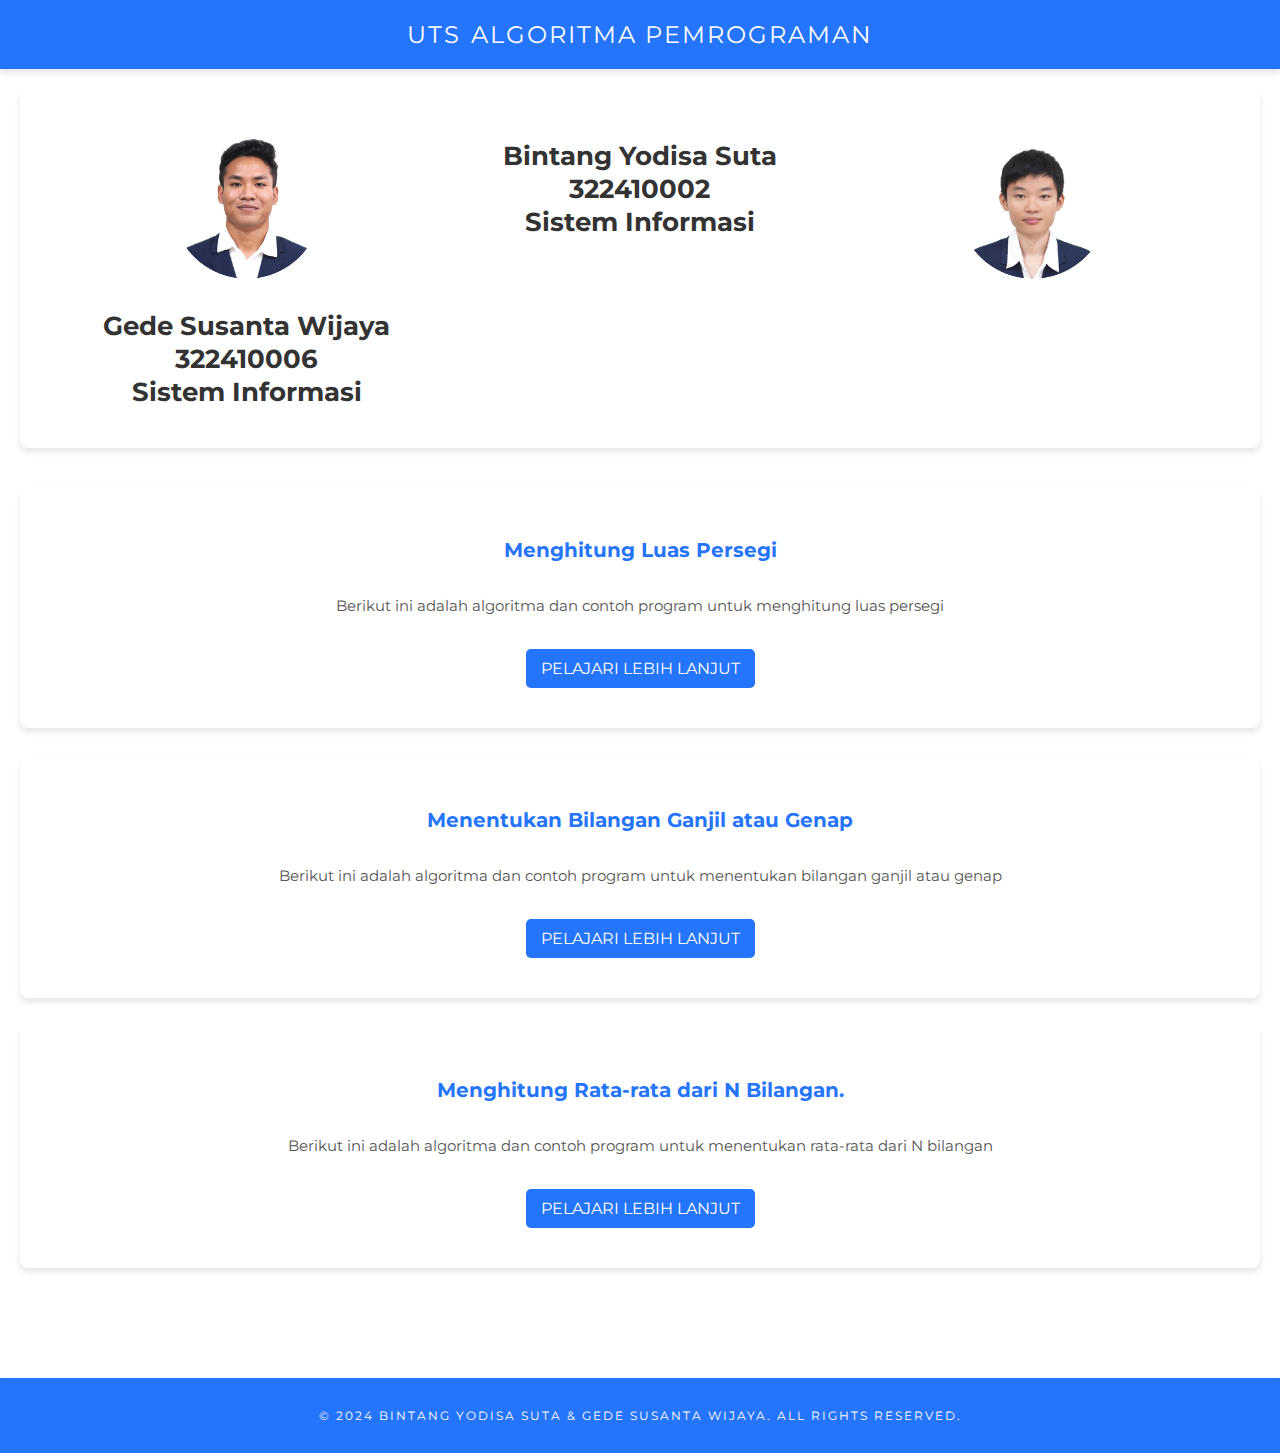
<file: index.html>
<!DOCTYPE html>
<html lang="en">
<head>
    <meta charset="UTF-8">
    <meta name="viewport" content="width=device-width, initial-scale=1.0">
    <link rel="stylesheet" href="style.css">
    <link href="https://fonts.googleapis.com/css2?family=Montserrat:wght@200;400;700;900&display=swap" rel="stylesheet">   
    <title>UTS Algoritma Pemrograman</title>
</head>
<body>
        <!-- navbar -->
    <nav class="nav-container">
        <div class="navbar-wrap">
            <ul class="my-tittle">
                <li class="first-tittle">UTS</li>
                <li class="last-tittle">ALGORITMA PEMROGRAMAN</li>
            </ul> 
        </div>
    </nav>  
    <!-- navbar end -->

    <!-- perkenalan -->
    <section>
        <div class="perkenalan-container">
            <!-- bintang -->
            <div class="bintang">
               <img src="bintang.png" class="bintang-post">
            </div>

            <div class="bintang-text">
                <h2>Bintang Yodisa Suta</h2>
                <h2>322410002</h2>
                <h2>Sistem Informasi</h2>
            </div>
            <!-- bintang end -->

            <!-- susanta -->
            <div class="santa">
                <img src="santa.png" class="santa">
            </div>

            <div class="santa-text">
                <h2>Gede Susanta Wijaya</h2>
                <h2>322410006</h2>
                <h2>Sistem Informasi</h2>
            </div>
            <!-- susanta end -->
       </div>
   </section>
    <!-- perkenalan end -->

    <!-- content -->
    <main>
        <div class="content-conteiner-1">
            <!-- materi 1 -->
           <div class="content-post-1">
            <h2>Menghitung Luas Persegi</h2>
            <p>Berikut ini adalah algoritma dan contoh program untuk menghitung luas persegi</p>
            <ul class="content-links-1">
                <li><a href="materi 1.html">PELAJARI LEBIH LANJUT</a></li>
            </ul> 
            <!-- materi 1 end -->

            <!-- materi 2 -->
           </div>
           <div class="content-conteiner-2">
            <div class="content-post-2">
             <h2>Menentukan Bilangan Ganjil atau Genap</h2>
             <p>Berikut ini adalah algoritma dan contoh program untuk menentukan bilangan ganjil atau genap</p>
             <ul class="content-links-2">
                 <li><a href="materi 2.html">PELAJARI LEBIH LANJUT</a></li>
             </ul> 
             <!-- materi 2 end -->

            <!-- materi 3 -->
           </div>
           <div class="content-conteiner-3">
            <div class="content-post-3">
             <h2>Menghitung Rata-rata dari N Bilangan.</h2>
             <p>Berikut ini adalah algoritma dan contoh program untuk menentukan rata-rata dari N bilangan</p>
             <ul class="content-links-3">
                 <li><a href="materi 3.html">PELAJARI LEBIH LANJUT</a></li>
             </ul> 
             <!-- materi 3 end -->
            </div>
        </div>
       </div>
    </main>
   <!-- content -->
    <!-- footer -->
    <footer class="copyright">
        <div>
            <p>&copy; 2024 Bintang Yodisa Suta & Gede Susanta Wijaya. All rights reserved.</p>
        </div>
   </footer> 
<!-- footer end -->
</body>
</html>
</file>
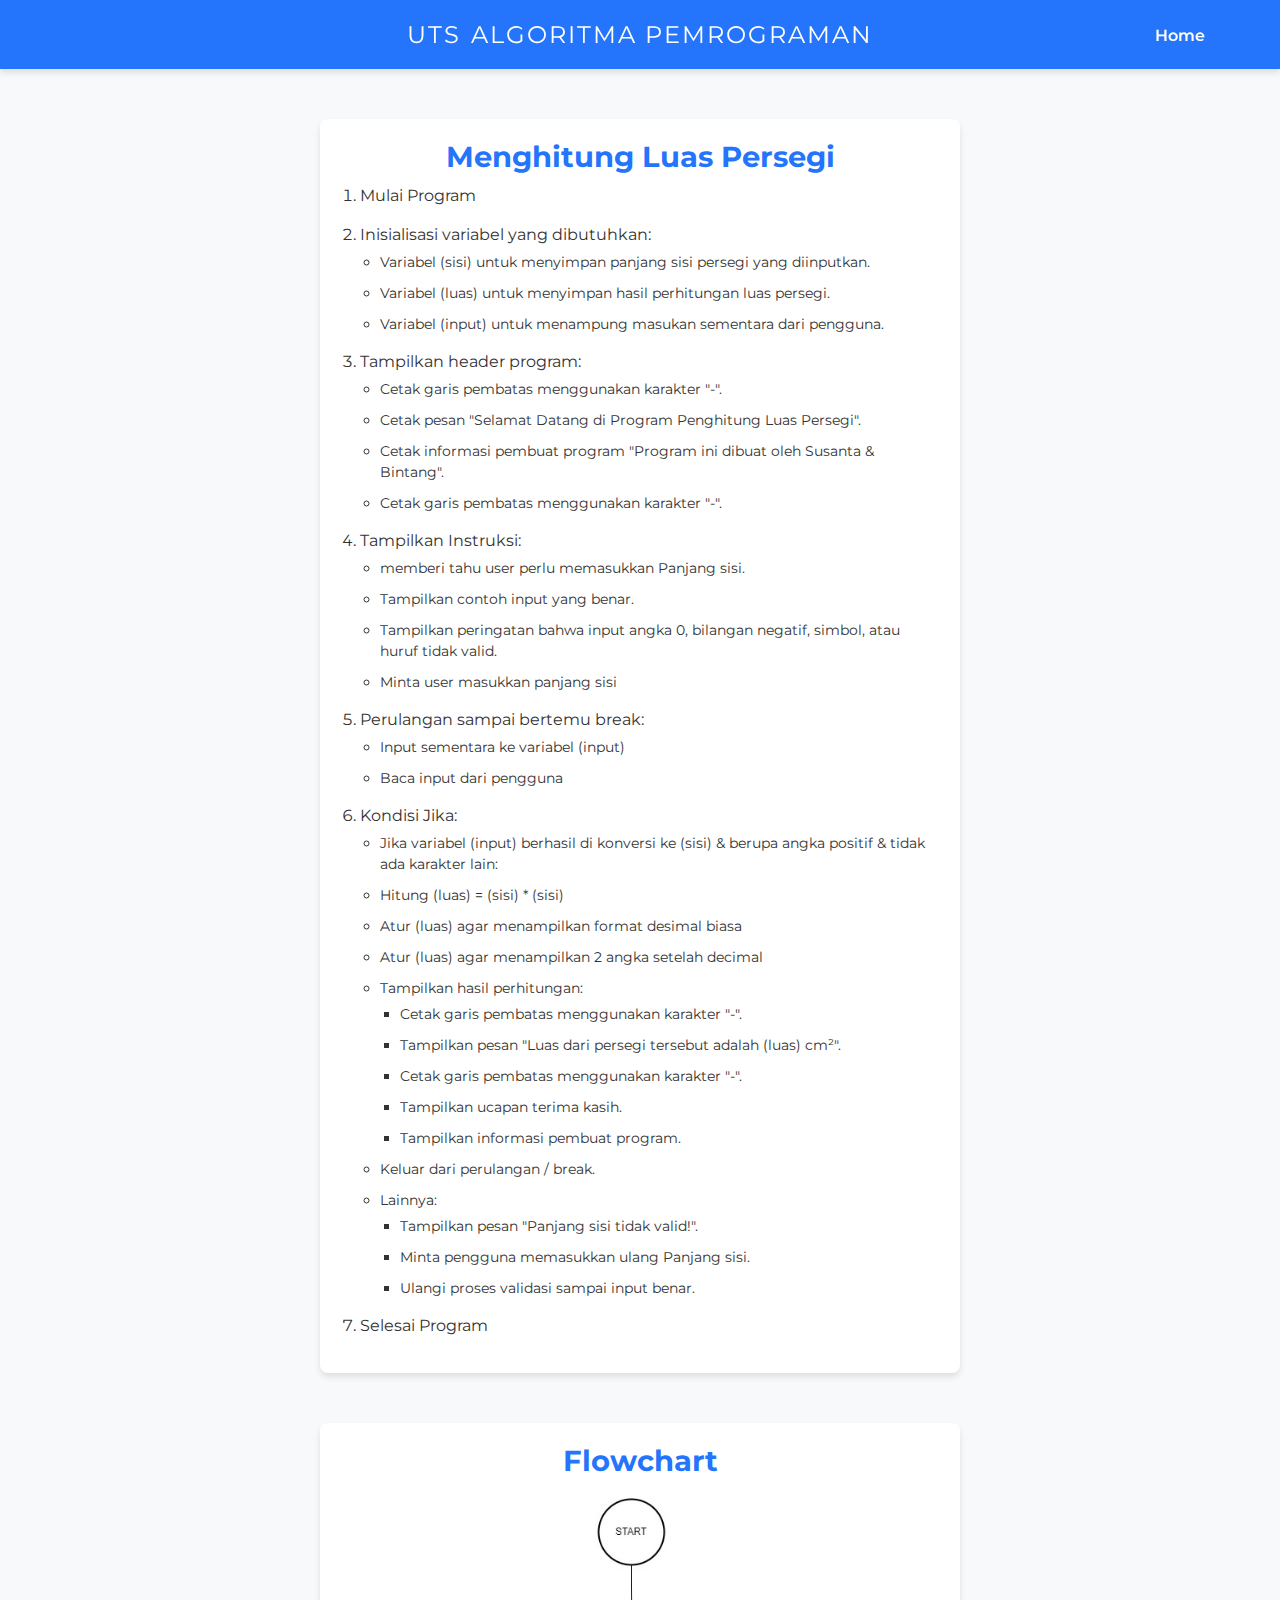
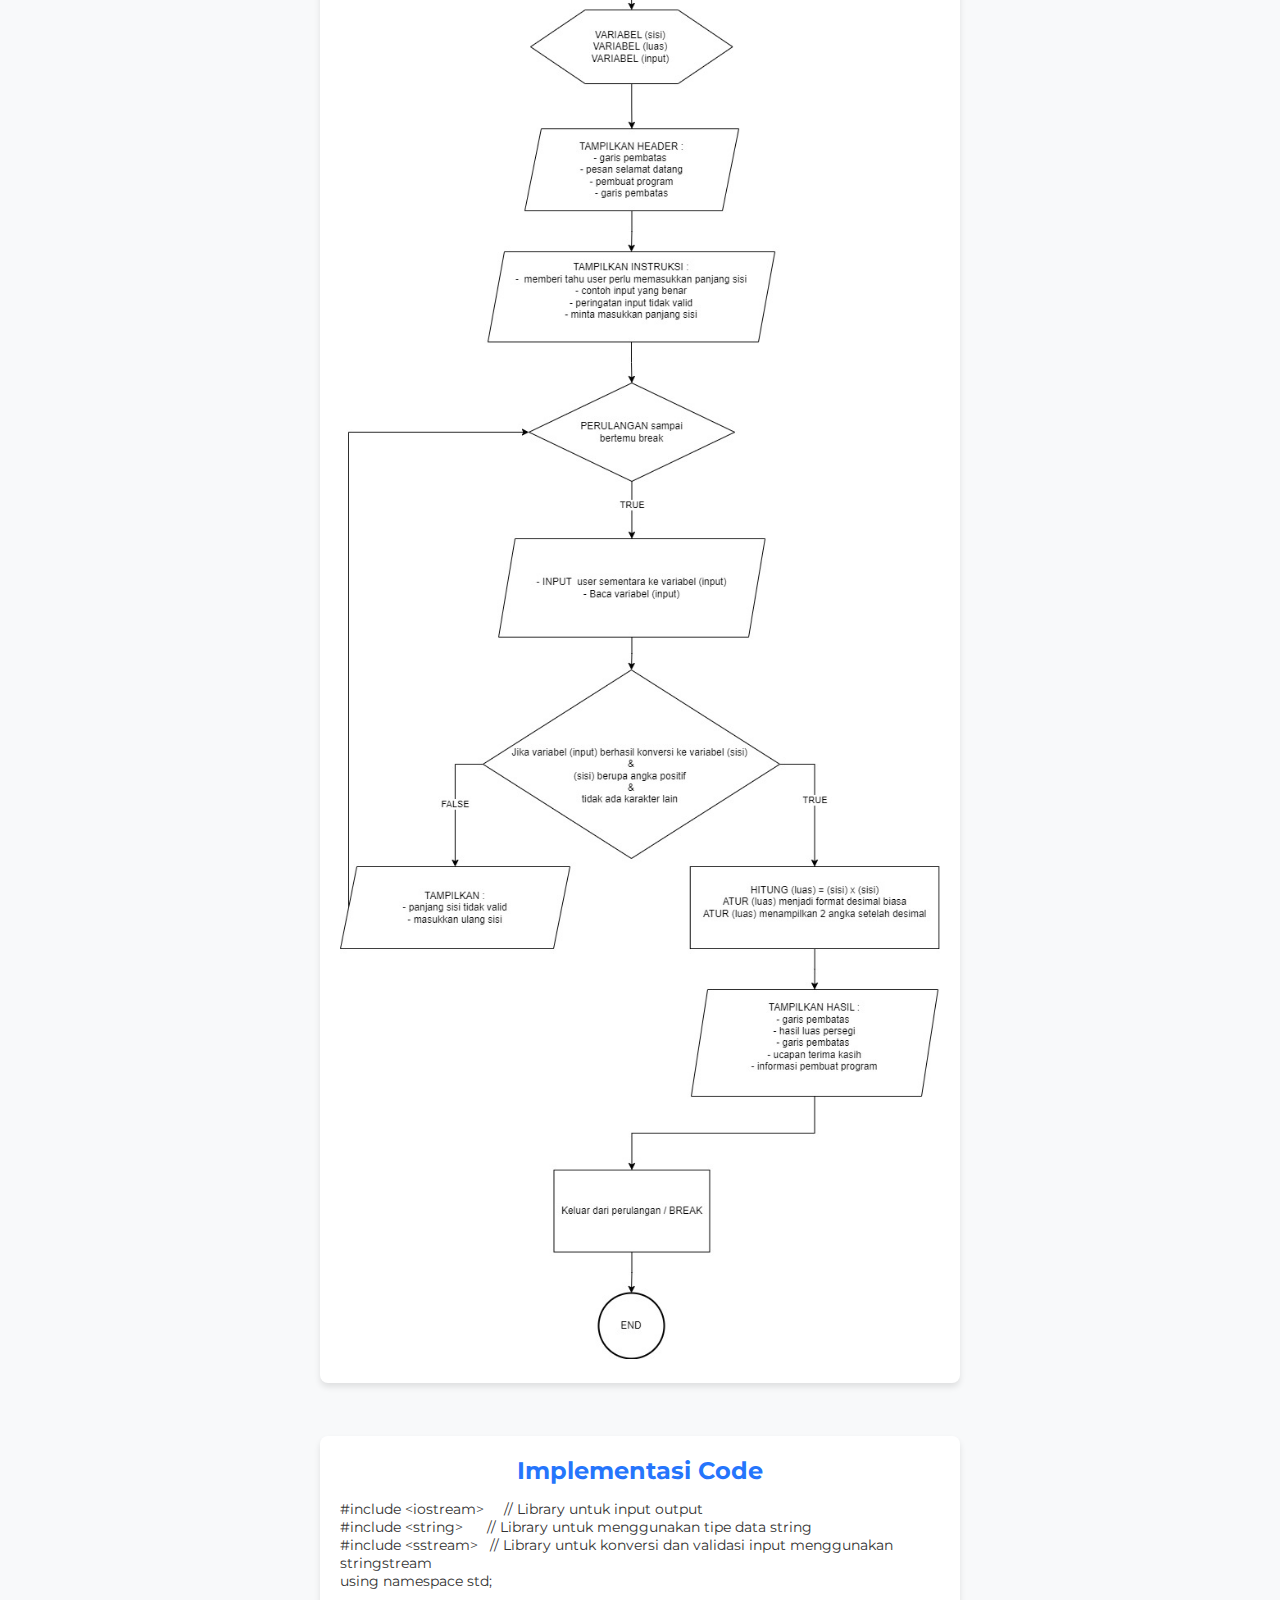
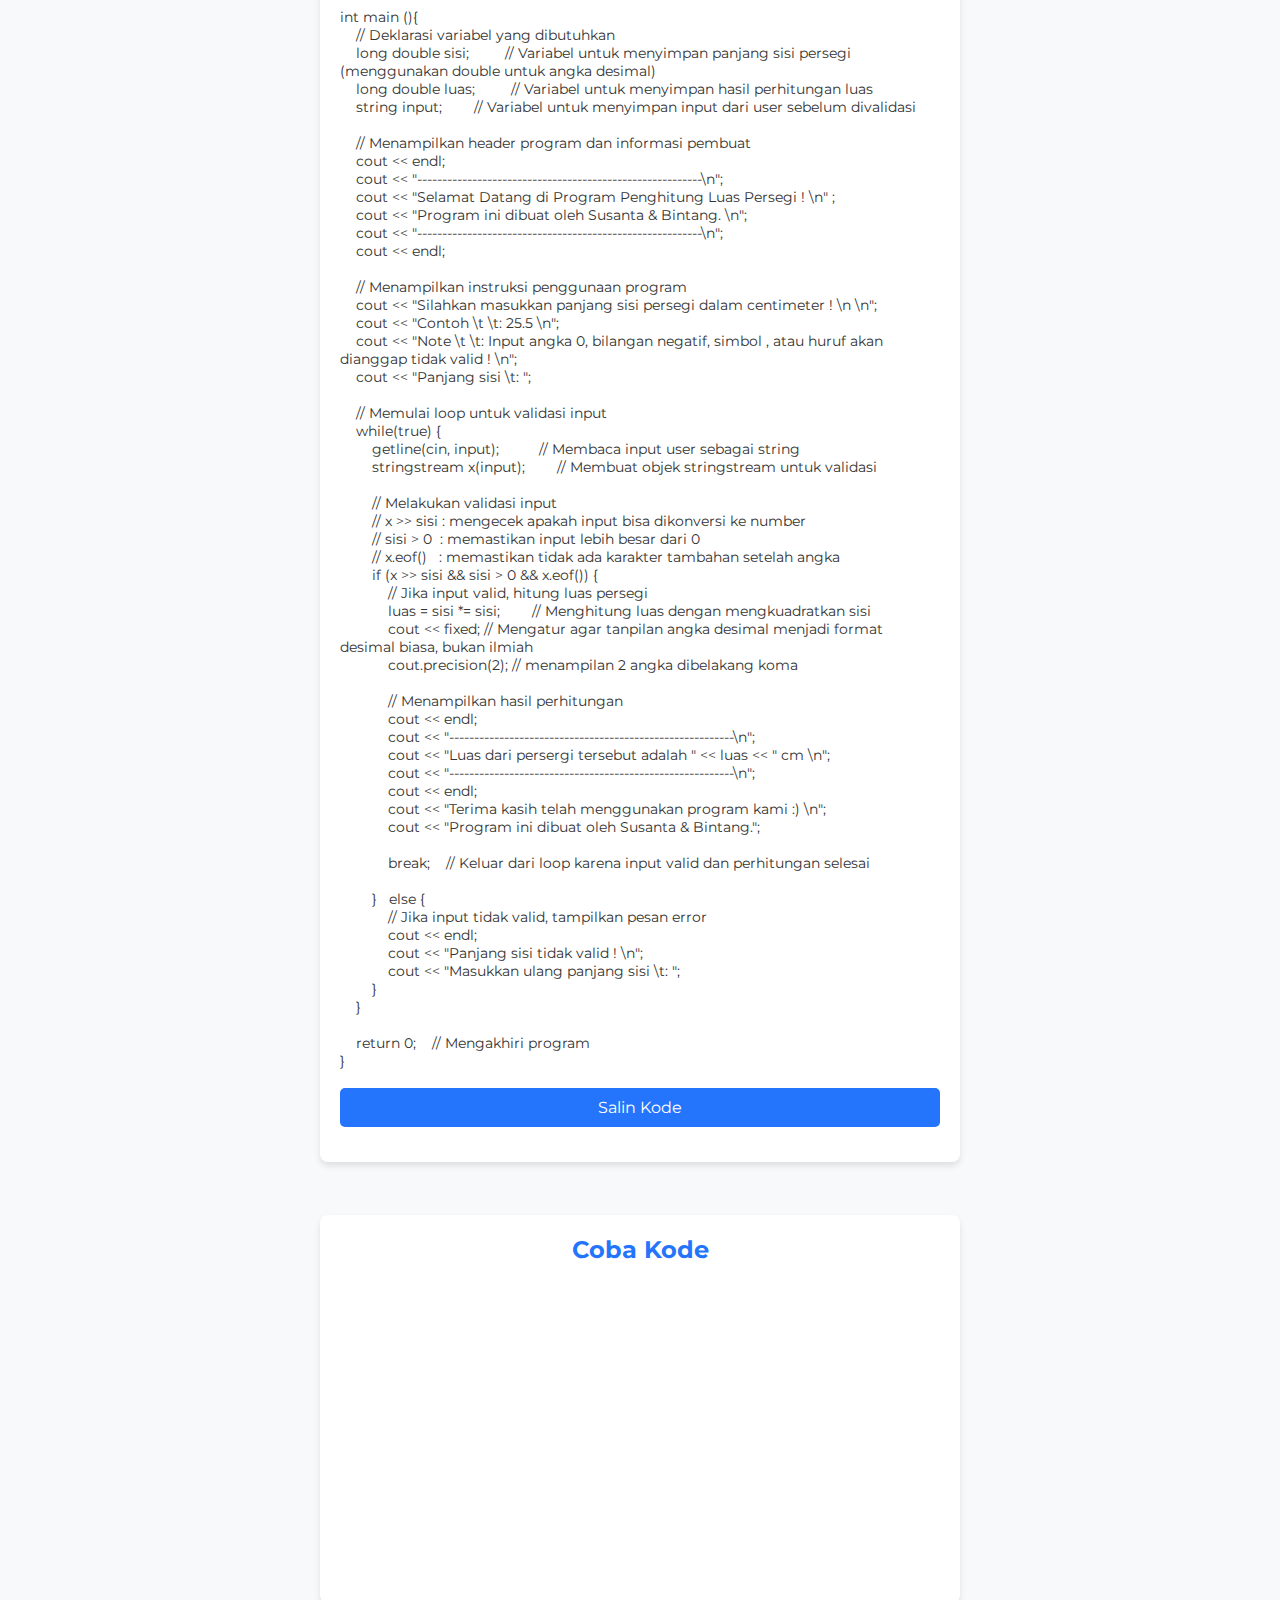
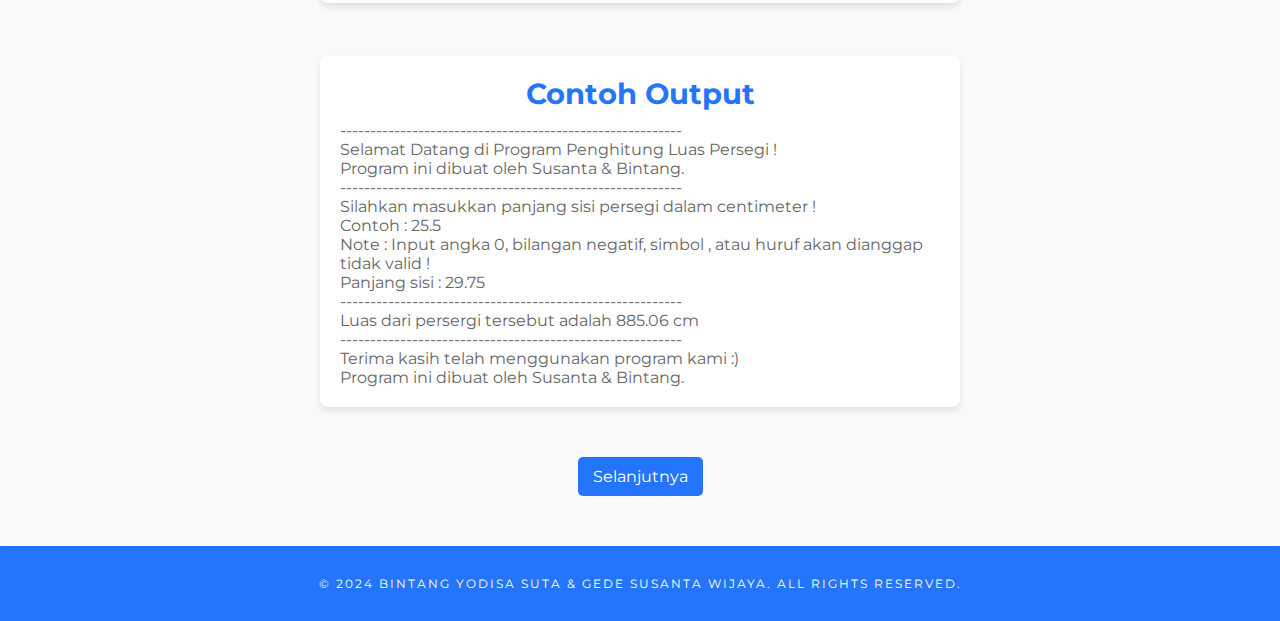
<file: materi 1.html>
<!DOCTYPE html>
<html lang="en">
<head>
    <meta charset="UTF-8">
    <meta name="viewport" content="width=device-width, initial-scale=1.0">
    <link rel="stylesheet" href="materi style.css">
    <link href="https://fonts.googleapis.com/css2?family=Montserrat:wght@200;400;700;900&display=swap" rel="stylesheet">   
    <title>UTS Algoritma Pemrograman</title>
</head>
<body>
    <!-- navbar -->
    <nav class="nav-container">
        <div class="navbar-wrap">
            <ul class="my-tittle">
                <li class="first-tittle">UTS</li>
                <li class="last-tittle">ALGORITMA PEMROGRAMAN</li>
            </ul> 

            <ul class="nav-links">
                <li><a href="index.html">Home</a></li>
            </ul>
        </div>
    </nav>  
    <!-- navbar end -->

    <section>
        <!-- deskriptif -->
        <div class="inti-materi-1">
            <h2>Menghitung Luas Persegi</h2>
            <ol>
                <li>Mulai Program</li>
                <li>Inisialisasi variabel yang dibutuhkan:
                    <ul>
                        <li>Variabel (sisi) untuk menyimpan panjang sisi persegi yang diinputkan.</li>
                        <li>Variabel (luas) untuk menyimpan hasil perhitungan luas persegi.</li>
                        <li>Variabel (input) untuk menampung masukan sementara dari pengguna.</li>
                    </ul>
                </li>
                <li>Tampilkan header program:
                    <ul>
                        <li>Cetak garis pembatas menggunakan karakter "-".</li>
                        <li>Cetak pesan "Selamat Datang di Program Penghitung Luas Persegi".</li>
                        <li>Cetak informasi pembuat program "Program ini dibuat oleh Susanta & Bintang".</li>
                        <li>Cetak garis pembatas menggunakan karakter "-".</li>
                    </ul>
                </li>
                <li>Tampilkan Instruksi:
                    <ul>
                        <li>memberi tahu user perlu memasukkan Panjang sisi.</li>
                        <li>Tampilkan contoh input yang benar.</li>
                        <li>Tampilkan peringatan bahwa input angka 0, bilangan negatif, simbol, atau huruf tidak valid.</li>
                        <li>Minta user masukkan panjang sisi</li>
                    </ul>
                </li>
                <li>Perulangan sampai bertemu break:
                    <ul>
                        <li>Input sementara ke variabel (input)</li>
                        <li>Baca input dari pengguna</li>
                    </ul>
                </li>
                <li>Kondisi Jika:
                    <ul>
                        <li>Jika variabel (input) berhasil di konversi ke (sisi) & berupa angka positif & tidak ada karakter lain:</li>
                        <li>Hitung (luas) = (sisi) * (sisi)</li>
                        <li>Atur (luas) agar menampilkan format desimal biasa</li>
                        <li>Atur (luas) agar menampilkan 2 angka setelah decimal</li>
                        <li>Tampilkan hasil perhitungan:
                            <ul>
                                <li>Cetak garis pembatas menggunakan karakter "-".</li>
                                <li>Tampilkan pesan "Luas dari persegi tersebut adalah (luas) cm²".</li>
                                <li>Cetak garis pembatas menggunakan karakter "-".</li>
                                <li>Tampilkan ucapan terima kasih.</li>
                                <li>Tampilkan informasi pembuat program.</li>
                            </ul>
                        </li>
                        <li>Keluar dari perulangan / break.</li>
                        <li>Lainnya:
                            <ul>
                                <li>Tampilkan pesan "Panjang sisi tidak valid!".</li>
                                <li>Minta pengguna memasukkan ulang Panjang sisi.</li>
                                <li>Ulangi proses validasi sampai input benar.</li>
                            </ul>
                        </li>
                    </ul>
                </li>
                <li>Selesai Program</li>
            </ol>
        </div>
        
        <!-- deskriptif end -->

        <!-- flowchart -->
        <div class="inti-materi-2">
            <h2>Flowchart</h2>
            <img src="persegi gambar.jpg" class="flowchart-1">
        </div>
        <!-- flowchart end -->

        <!-- implementasi code -->
        <div class="inti-materi-3">
            <div>
                <h2>
                    Implementasi Code
                </h2>
            </div>

            <pre id="code-block">
#include &lt;iostream&gt;     // Library untuk input output
#include &lt;string&gt;      // Library untuk menggunakan tipe data string
#include &lt;sstream&gt;   // Library untuk konversi dan validasi input menggunakan stringstream
using namespace std;
                    
int main (){
    // Deklarasi variabel yang dibutuhkan
    long double sisi;         // Variabel untuk menyimpan panjang sisi persegi (menggunakan double untuk angka desimal)
    long double luas;         // Variabel untuk menyimpan hasil perhitungan luas
    string input;        // Variabel untuk menyimpan input dari user sebelum divalidasi
                    
    // Menampilkan header program dan informasi pembuat
    cout &lt;&lt; endl;
    cout &lt;&lt; "---------------------------------------------------------\n";
    cout &lt;&lt; "Selamat Datang di Program Penghitung Luas Persegi ! \n" ;
    cout &lt;&lt; "Program ini dibuat oleh Susanta & Bintang. \n";
    cout &lt;&lt; "---------------------------------------------------------\n";
    cout &lt;&lt; endl;
                    
    // Menampilkan instruksi penggunaan program
    cout &lt;&lt; "Silahkan masukkan panjang sisi persegi dalam centimeter ! \n \n";
    cout &lt;&lt; "Contoh \t \t: 25.5 \n";
    cout &lt;&lt; "Note \t \t: Input angka 0, bilangan negatif, simbol , atau huruf akan dianggap tidak valid ! \n";
    cout &lt;&lt; "Panjang sisi \t: ";
                    
    // Memulai loop untuk validasi input
    while(true) {
        getline(cin, input);          // Membaca input user sebagai string
        stringstream x(input);        // Membuat objek stringstream untuk validasi
                    
        // Melakukan validasi input
        // x >> sisi : mengecek apakah input bisa dikonversi ke number
        // sisi > 0  : memastikan input lebih besar dari 0
        // x.eof()   : memastikan tidak ada karakter tambahan setelah angka
        if (x >> sisi && sisi > 0 && x.eof()) {
            // Jika input valid, hitung luas persegi
            luas = sisi *= sisi;        // Menghitung luas dengan mengkuadratkan sisi
            cout &lt;&lt; fixed; // Mengatur agar tanpilan angka desimal menjadi format desimal biasa, bukan ilmiah 
            cout.precision(2); // menampilan 2 angka dibelakang koma
                    
            // Menampilkan hasil perhitungan
            cout &lt;&lt; endl;
            cout &lt;&lt; "---------------------------------------------------------\n";
            cout &lt;&lt; "Luas dari persergi tersebut adalah " &lt;&lt; luas &lt;&lt; " cm \n";
            cout &lt;&lt; "---------------------------------------------------------\n";
            cout &lt;&lt; endl;
            cout &lt;&lt; "Terima kasih telah menggunakan program kami :) \n";
            cout &lt;&lt; "Program ini dibuat oleh Susanta & Bintang."; 
                    
            break;    // Keluar dari loop karena input valid dan perhitungan selesai
                    
        }   else {
            // Jika input tidak valid, tampilkan pesan error
            cout &lt;&lt; endl;
            cout &lt;&lt; "Panjang sisi tidak valid ! \n";
            cout &lt;&lt; "Masukkan ulang panjang sisi \t: ";
        }
    }
                    
    return 0;    // Mengakhiri program
}
            </pre>

            <button class="copy-btn" onclick="copyCode()">Salin Kode</button>
            
            <script src="copy code.js"></script>
        </div>

         <div class="coba-kode">
            <h2 class="judul-run">Coba Kode</h2>                            
            <iframe class="link-run" width="100%" height="300" src="https://www.online-ide.com/DUPBNjHxi2" frameborder="0"></iframe>
        </div>
        
        <!-- implementasi code -->

        <div class="inti-materi-4">
            <div>
                <h2>
                    Contoh Output
                </h2>
                <p>---------------------------------------------------------</p>
                <p>Selamat Datang di Program Penghitung Luas Persegi !</p>
                <p>Program ini dibuat oleh Susanta & Bintang.</p>
                <p>---------------------------------------------------------</p>
                <p>Silahkan masukkan panjang sisi persegi dalam centimeter !</p>
                <p>Contoh          : 25.5</p>
                <p>Note            : Input angka 0, bilangan negatif, simbol , atau huruf akan dianggap tidak valid !</p>
                <p>Panjang sisi    : 29.75</p>
                <p>---------------------------------------------------------</p>
                <p>Luas dari persergi tersebut adalah 885.06 cm</p>
                <p>---------------------------------------------------------</p>
                <p>Terima kasih telah menggunakan program kami :)</p>
                <p>Program ini dibuat oleh Susanta & Bintang.</p>
            </div>
        </div>
        <div class="next-tbl">
            <ul class="tombol-next">
                <li><a href="materi 2.html">Selanjutnya</a></li>
            </ul> 
        </div>
    </section>
    <!-- footer -->
    <footer class="copyright">
        <div>
            <p>&copy; 2024 Bintang Yodisa Suta & Gede Susanta Wijaya. All rights reserved.</p>
        </div>
   </footer> 
<!-- footer end -->
</body>
</html>
</file>
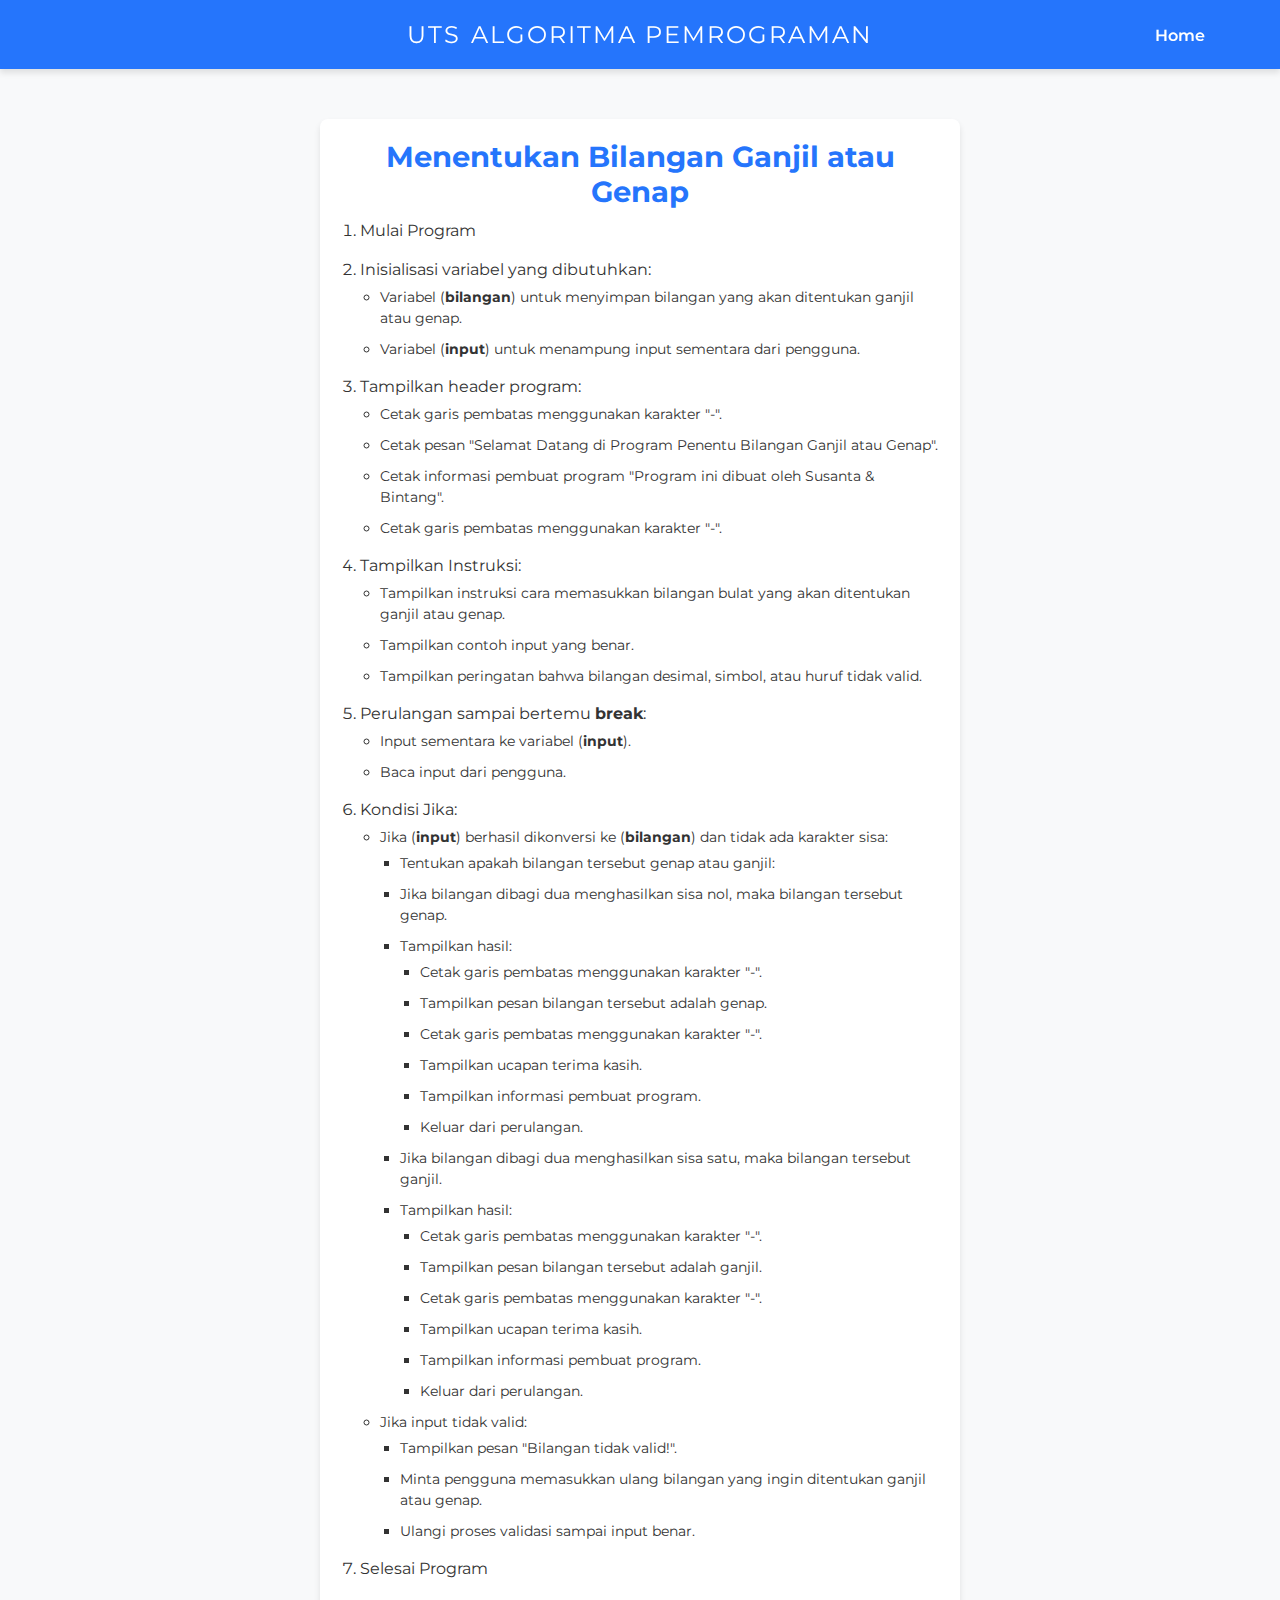
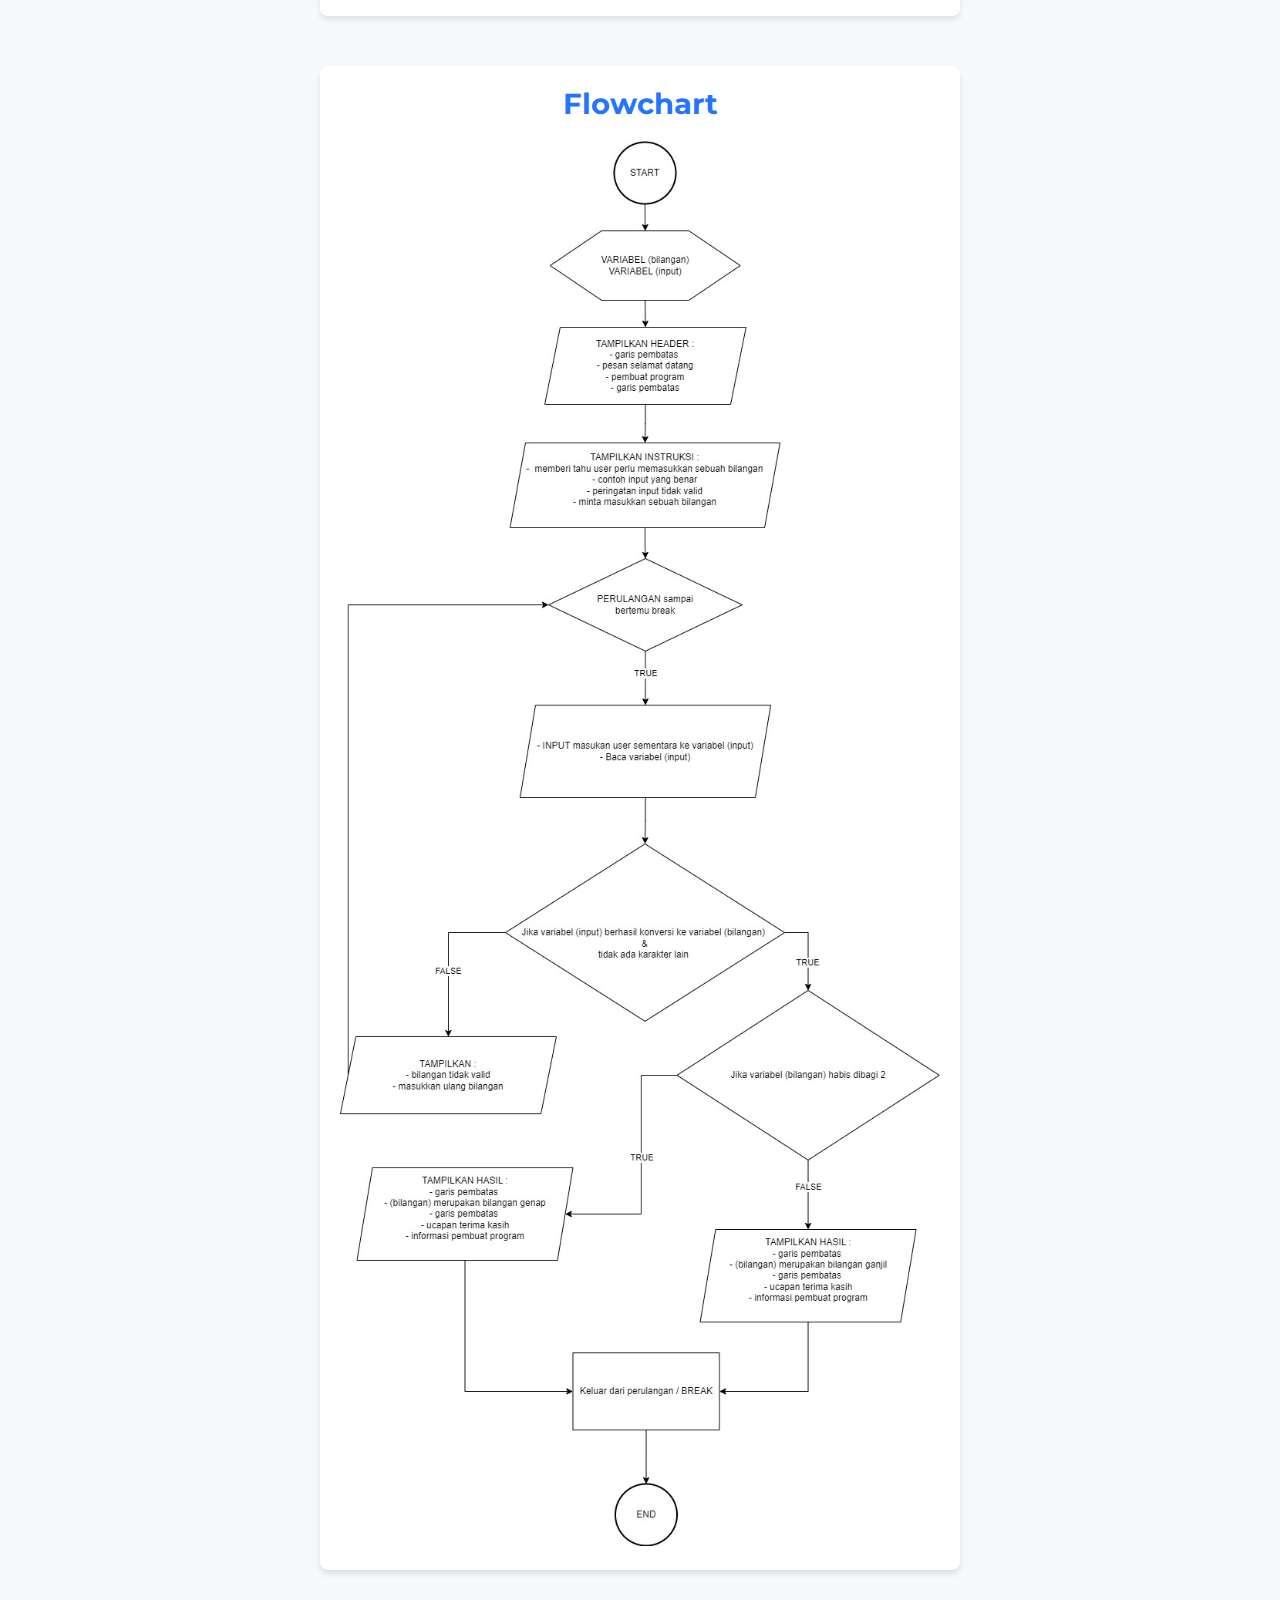
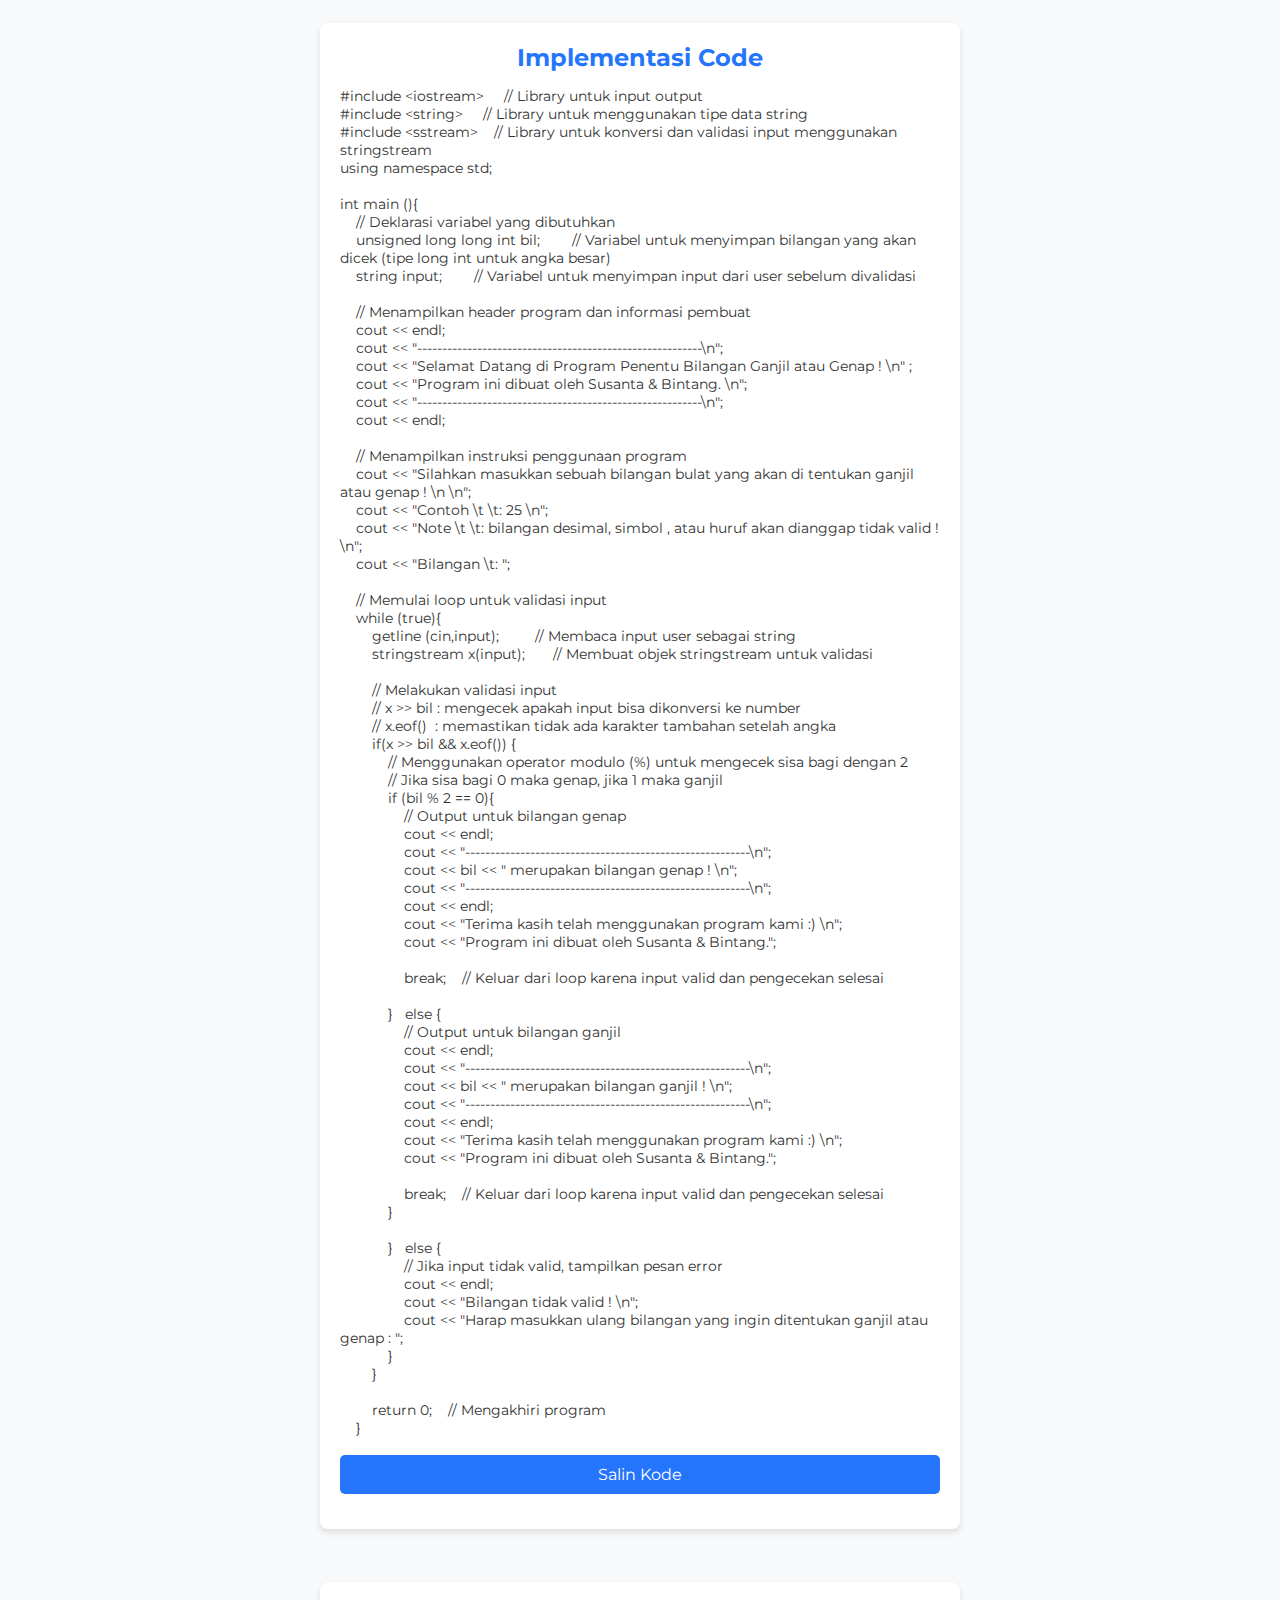
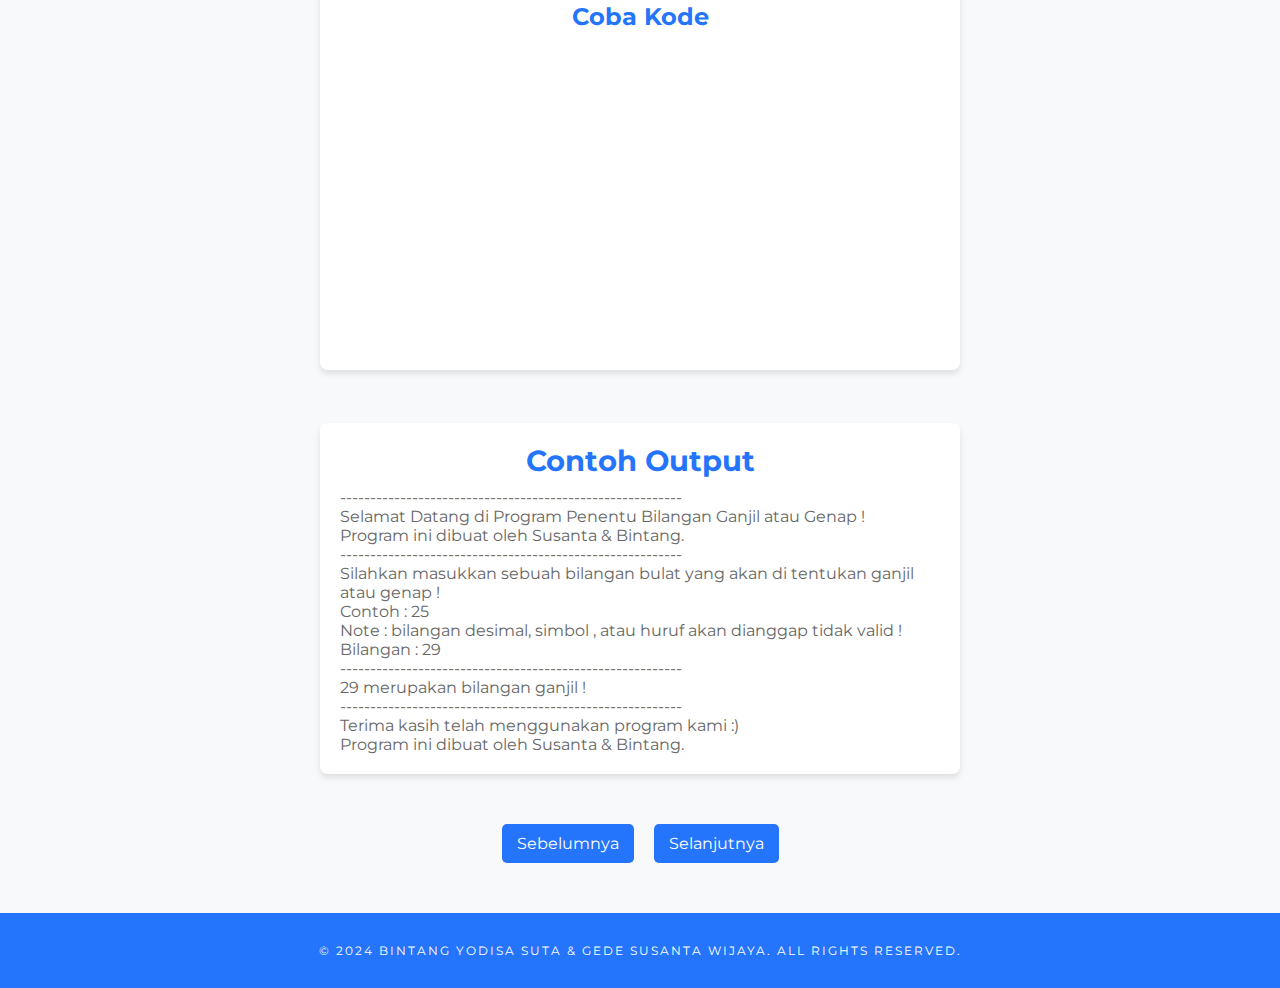
<file: materi 2.html>
<!DOCTYPE html>
<html lang="en">
<head>
    <meta charset="UTF-8">
    <meta name="viewport" content="width=device-width, initial-scale=1.0">
    <link rel="stylesheet" href="materi style.css">
    <link href="https://fonts.googleapis.com/css2?family=Montserrat:wght@200;400;700;900&display=swap" rel="stylesheet">   
    <title>UTS Algoritma Pemrograman</title>
</head>
<body>
    <!-- navbar -->
    <nav class="nav-container">
        <div class="navbar-wrap">
            <ul class="my-tittle">
                <li class="first-tittle">UTS</li>
                <li class="last-tittle">ALGORITMA PEMROGRAMAN</li>
            </ul> 

            <ul class="nav-links">
                <li><a href="index.html">Home</a></li>
            </ul>
        </div>
    </nav>  
    <!-- navbar end -->

    <section>
        <!-- deskriptif -->
        <div class="inti-materi-1">
            <h2>Menentukan Bilangan Ganjil atau Genap</h2>
            <ol>
                <li>Mulai Program</li>
                <li>Inisialisasi variabel yang dibutuhkan:
                    <ul>
                        <li>Variabel (<strong>bilangan</strong>) untuk menyimpan bilangan yang akan ditentukan ganjil atau genap.</li>
                        <li>Variabel (<strong>input</strong>) untuk menampung input sementara dari pengguna.</li>
                    </ul>
                </li>
                <li>Tampilkan header program:
                    <ul>
                        <li>Cetak garis pembatas menggunakan karakter "-".</li>
                        <li>Cetak pesan "Selamat Datang di Program Penentu Bilangan Ganjil atau Genap".</li>
                        <li>Cetak informasi pembuat program "Program ini dibuat oleh Susanta & Bintang".</li>
                        <li>Cetak garis pembatas menggunakan karakter "-".</li>
                    </ul>
                </li>
                <li>Tampilkan Instruksi:
                    <ul>
                        <li>Tampilkan instruksi cara memasukkan bilangan bulat yang akan ditentukan ganjil atau genap.</li>
                        <li>Tampilkan contoh input yang benar.</li>
                        <li>Tampilkan peringatan bahwa bilangan desimal, simbol, atau huruf tidak valid.</li>
                    </ul>
                </li>
                <li>Perulangan sampai bertemu <strong>break</strong>:
                    <ul>
                        <li>Input sementara ke variabel (<strong>input</strong>).</li>
                        <li>Baca input dari pengguna.</li>
                    </ul>
                </li>
                <li>Kondisi Jika:
                    <ul>
                        <li>Jika (<strong>input</strong>) berhasil dikonversi ke (<strong>bilangan</strong>) dan tidak ada karakter sisa:
                            <ul>
                                <li>Tentukan apakah bilangan tersebut genap atau ganjil:</li>
                                <li>Jika bilangan dibagi dua menghasilkan sisa nol, maka bilangan tersebut genap.</li>
                                <li>Tampilkan hasil:
                                    <ul>
                                        <li>Cetak garis pembatas menggunakan karakter "-".</li>
                                        <li>Tampilkan pesan bilangan tersebut adalah genap.</li>
                                        <li>Cetak garis pembatas menggunakan karakter "-".</li>
                                        <li>Tampilkan ucapan terima kasih.</li>
                                        <li>Tampilkan informasi pembuat program.</li>
                                        <li>Keluar dari perulangan.</li>
                                    </ul>
                                </li>
                                <li>Jika bilangan dibagi dua menghasilkan sisa satu, maka bilangan tersebut ganjil.</li>
                                <li>Tampilkan hasil:
                                    <ul>
                                        <li>Cetak garis pembatas menggunakan karakter "-".</li>
                                        <li>Tampilkan pesan bilangan tersebut adalah ganjil.</li>
                                        <li>Cetak garis pembatas menggunakan karakter "-".</li>
                                        <li>Tampilkan ucapan terima kasih.</li>
                                        <li>Tampilkan informasi pembuat program.</li>
                                        <li>Keluar dari perulangan.</li>
                                    </ul>
                                </li>
                            </ul>
                        </li>
                        <li>Jika input tidak valid:
                            <ul>
                                <li>Tampilkan pesan "Bilangan tidak valid!".</li>
                                <li>Minta pengguna memasukkan ulang bilangan yang ingin ditentukan ganjil atau genap.</li>
                                <li>Ulangi proses validasi sampai input benar.</li>
                            </ul>
                        </li>
                    </ul>
                </li>
                <li>Selesai Program</li>
            </ol>
        </div>
        
        
        <!-- deskriptif end -->

        <!-- flowchart -->
        <div class="inti-materi-2">
            <h2>Flowchart</h2>
            <img src="ganjil genap gambar.jpg" class="flowchart-1">
        </div>
        <!-- flowchart end -->

        <!-- implementasi code -->
        <div class="inti-materi-3">
            <div>
                <h2>
                    Implementasi Code
                </h2>
            </div>

            <pre id="code-block">
#include &lt;iostream&gt;     // Library untuk input output
#include &lt;string&gt;     // Library untuk menggunakan tipe data string
#include &lt;sstream&gt;    // Library untuk konversi dan validasi input menggunakan stringstream
using namespace std;
                    
int main (){
    // Deklarasi variabel yang dibutuhkan
    unsigned long long int bil;        // Variabel untuk menyimpan bilangan yang akan dicek (tipe long int untuk angka besar)
    string input;        // Variabel untuk menyimpan input dari user sebelum divalidasi
                    
    // Menampilkan header program dan informasi pembuat
    cout &lt;&lt; endl;
    cout &lt;&lt; "---------------------------------------------------------\n";
    cout &lt;&lt; "Selamat Datang di Program Penentu Bilangan Ganjil atau Genap ! \n" ;
    cout &lt;&lt; "Program ini dibuat oleh Susanta & Bintang. \n";
    cout &lt;&lt; "---------------------------------------------------------\n";
    cout &lt;&lt; endl;
                    
    // Menampilkan instruksi penggunaan program
    cout &lt;&lt; "Silahkan masukkan sebuah bilangan bulat yang akan di tentukan ganjil atau genap ! \n \n";
    cout &lt;&lt; "Contoh \t \t: 25 \n";
    cout &lt;&lt; "Note \t \t: bilangan desimal, simbol , atau huruf akan dianggap tidak valid ! \n";
    cout &lt;&lt; "Bilangan \t: ";
                    
    // Memulai loop untuk validasi input
    while (true){
        getline (cin,input);         // Membaca input user sebagai string
        stringstream x(input);       // Membuat objek stringstream untuk validasi
                    
        // Melakukan validasi input
        // x >> bil : mengecek apakah input bisa dikonversi ke number
        // x.eof()  : memastikan tidak ada karakter tambahan setelah angka
        if(x >> bil && x.eof()) {
            // Menggunakan operator modulo (%) untuk mengecek sisa bagi dengan 2
            // Jika sisa bagi 0 maka genap, jika 1 maka ganjil
            if (bil % 2 == 0){
                // Output untuk bilangan genap
                cout &lt;&lt; endl;
                cout &lt;&lt; "---------------------------------------------------------\n";
                cout &lt;&lt; bil &lt;&lt; " merupakan bilangan genap ! \n";
                cout &lt;&lt; "---------------------------------------------------------\n";
                cout &lt;&lt; endl;
                cout &lt;&lt; "Terima kasih telah menggunakan program kami :) \n";
                cout &lt;&lt; "Program ini dibuat oleh Susanta & Bintang."; 
                    
                break;    // Keluar dari loop karena input valid dan pengecekan selesai
                    
            }   else {
                // Output untuk bilangan ganjil
                cout &lt;&lt; endl;
                cout &lt;&lt; "---------------------------------------------------------\n";
                cout &lt;&lt; bil &lt;&lt; " merupakan bilangan ganjil ! \n";
                cout &lt;&lt; "---------------------------------------------------------\n";
                cout &lt;&lt; endl;
                cout &lt;&lt; "Terima kasih telah menggunakan program kami :) \n";
                cout &lt;&lt; "Program ini dibuat oleh Susanta & Bintang."; 
                    
                break;    // Keluar dari loop karena input valid dan pengecekan selesai
            }
                        
            }   else {
                // Jika input tidak valid, tampilkan pesan error
                cout &lt;&lt; endl;
                cout &lt;&lt; "Bilangan tidak valid ! \n";
                cout &lt;&lt; "Harap masukkan ulang bilangan yang ingin ditentukan ganjil atau genap : ";
            }
        }
                    
        return 0;    // Mengakhiri program
    }
            </pre>

            <button class="copy-btn" onclick="copyCode()">Salin Kode</button>
            
            <script src="copy code.js"></script>
        </div>

        <div class="coba-kode">
            <h2 class="judul-run">Coba Kode</h2>                            
            <iframe class="link-run" width="100%" height="300" src="https://www.online-ide.com/KIVTHAbZLq" frameborder="0"></iframe>
        </div>
        
        <!-- implementasi code -->

        <div class="inti-materi-4">
            <div>
                <h2>
                    Contoh Output
                </h2>
                <p>---------------------------------------------------------</p>
                <p>Selamat Datang di Program Penentu Bilangan Ganjil atau Genap !</p>
                <p>Program ini dibuat oleh Susanta & Bintang.</p>
                <p>---------------------------------------------------------</p>
                <p>Silahkan masukkan sebuah bilangan bulat yang akan di tentukan ganjil atau genap !</p>
                <p>Contoh          : 25</p>
                <p>Note            : bilangan desimal, simbol , atau huruf akan dianggap tidak valid !</p>
                <p>Bilangan        : 29</p>
                <p>---------------------------------------------------------</p>
                <p>29 merupakan bilangan ganjil !</p>
                <p>---------------------------------------------------------</p>
                <p>Terima kasih telah menggunakan program kami :)</p>
                <p>Program ini dibuat oleh Susanta & Bintang.</p>
            </div>
        </div>
        <div class="next-tbl">
            <ul class="tombol-back">
                <li><a href="materi 1.html">Sebelumnya</a></li>
            </ul> 
            <ul class="tombol-next">
                <li><a href="materi 3.html">Selanjutnya</a></li>
            </ul> 
        </div>
    </section>
    <!-- footer -->
    <footer class="copyright">
        <div>
            <p>&copy; 2024 Bintang Yodisa Suta & Gede Susanta Wijaya. All rights reserved.</p>
        </div>
    </footer> 
    <!-- footer end -->
</body>
</html>
</file>
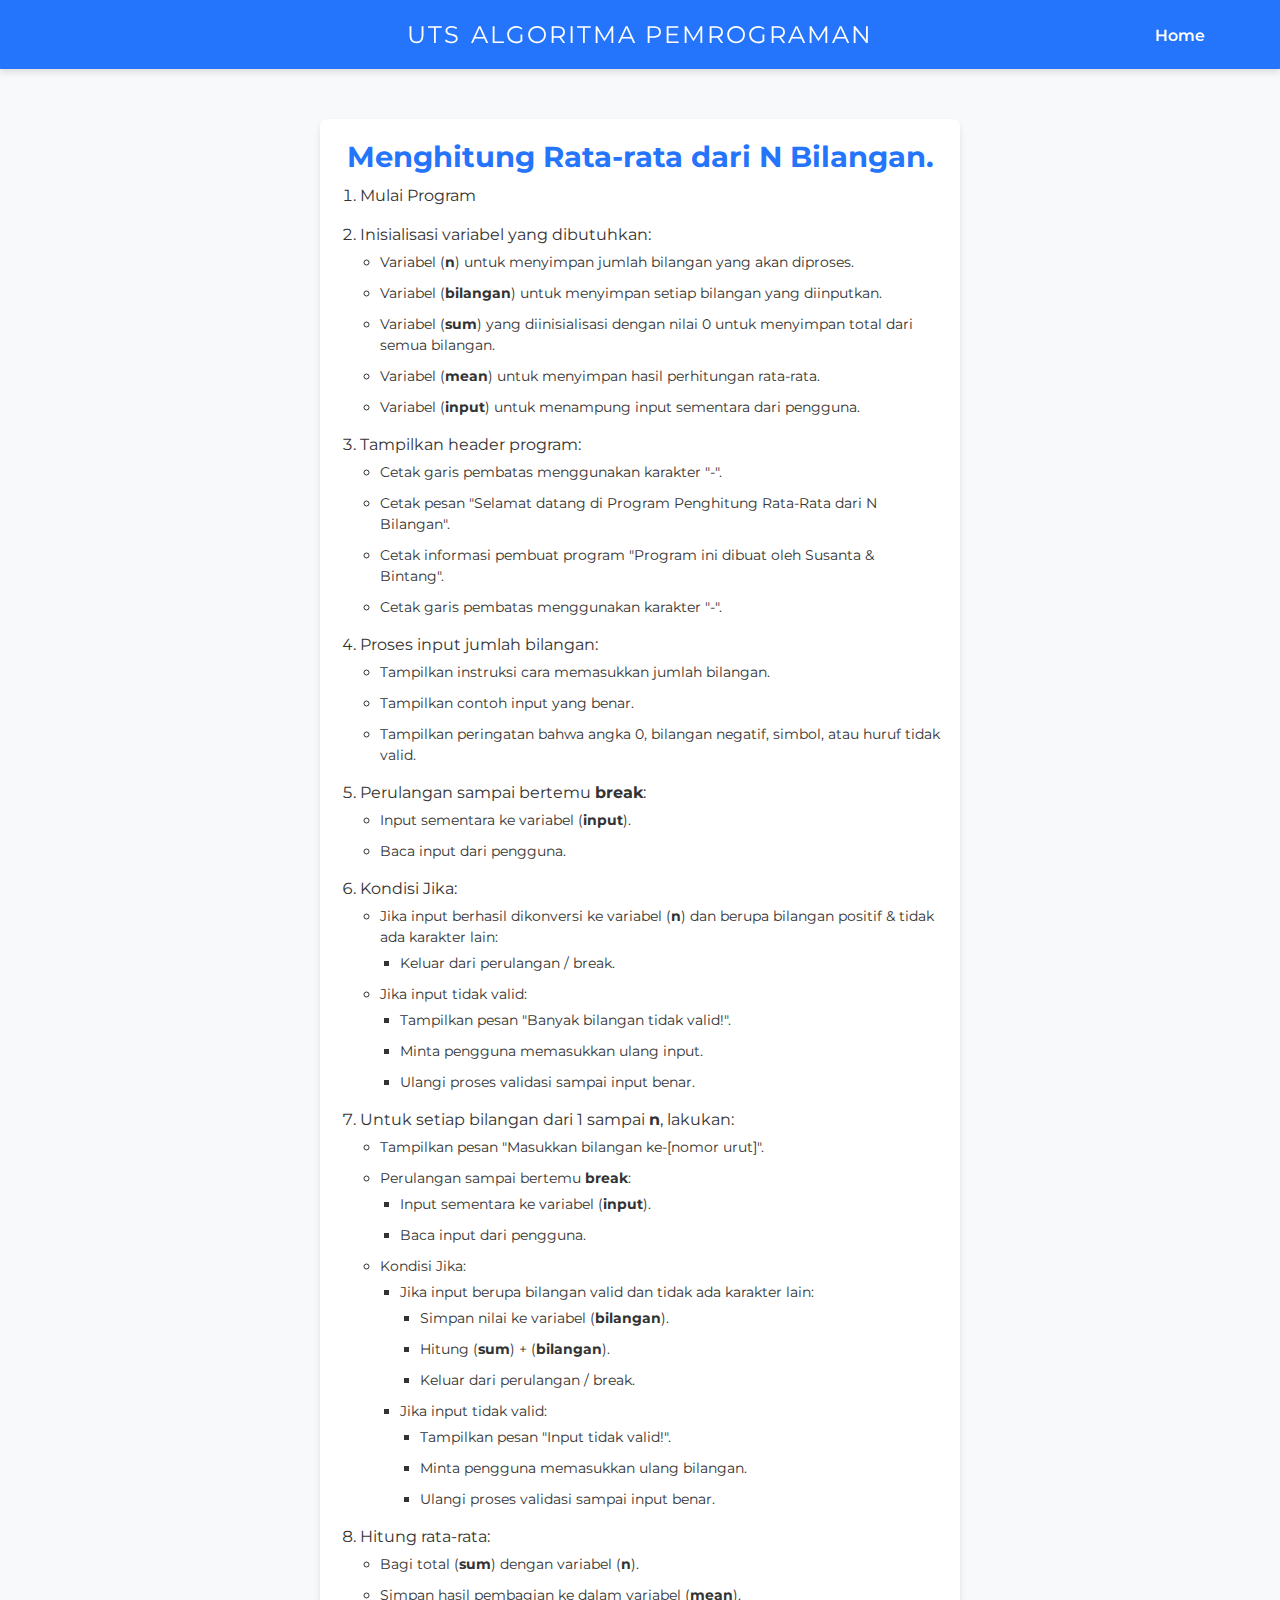
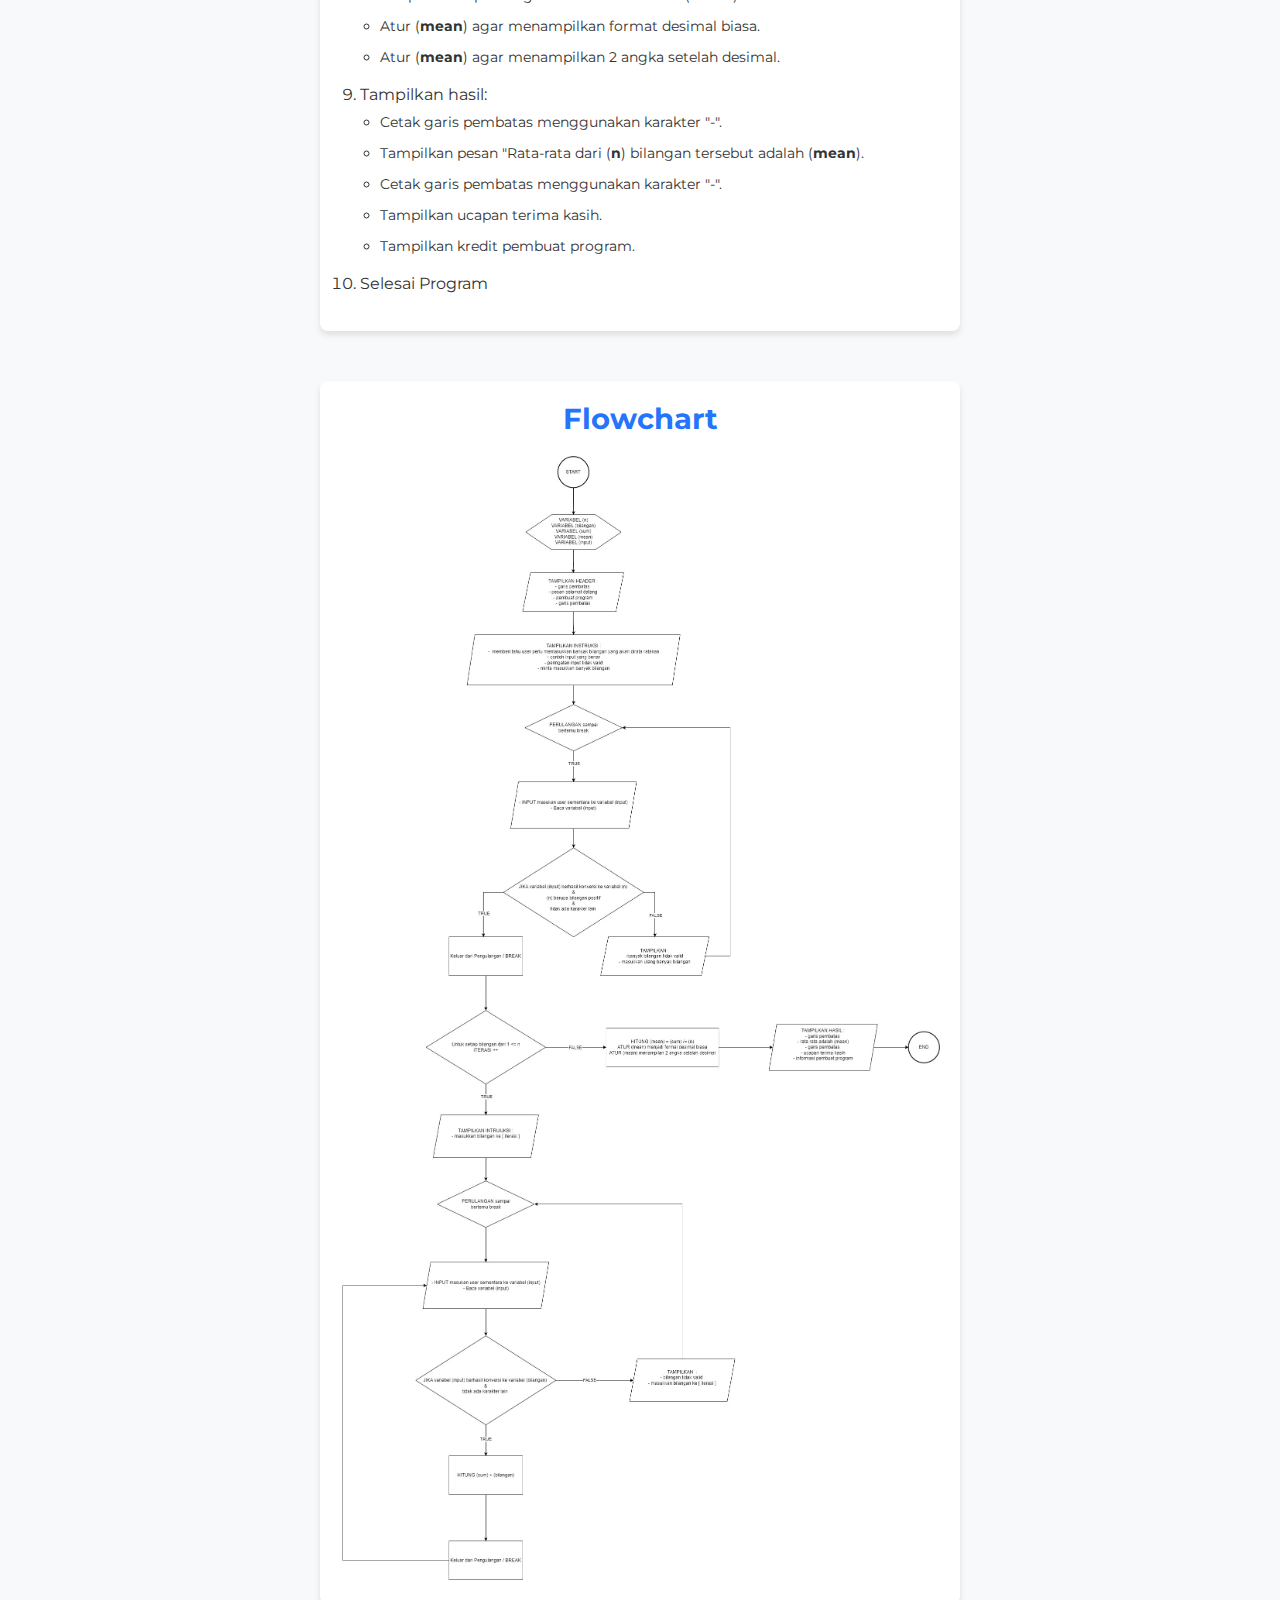
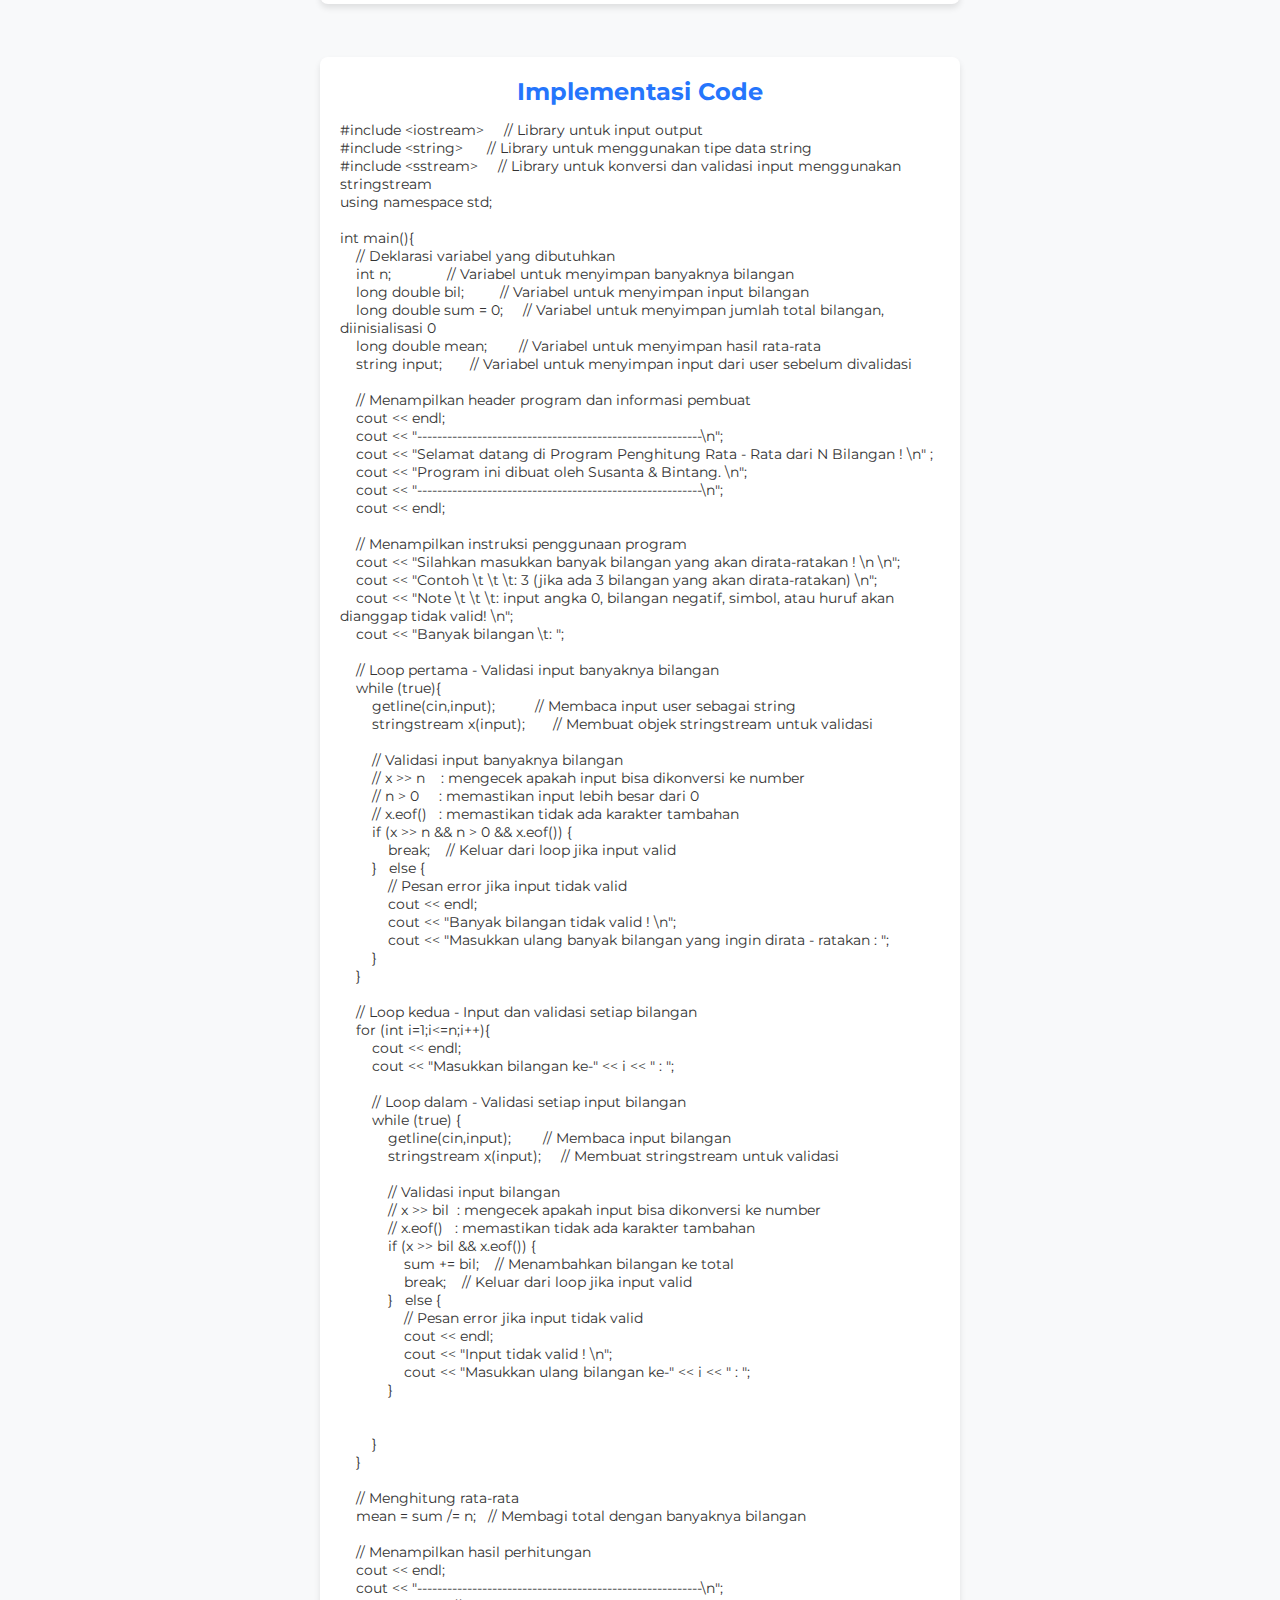
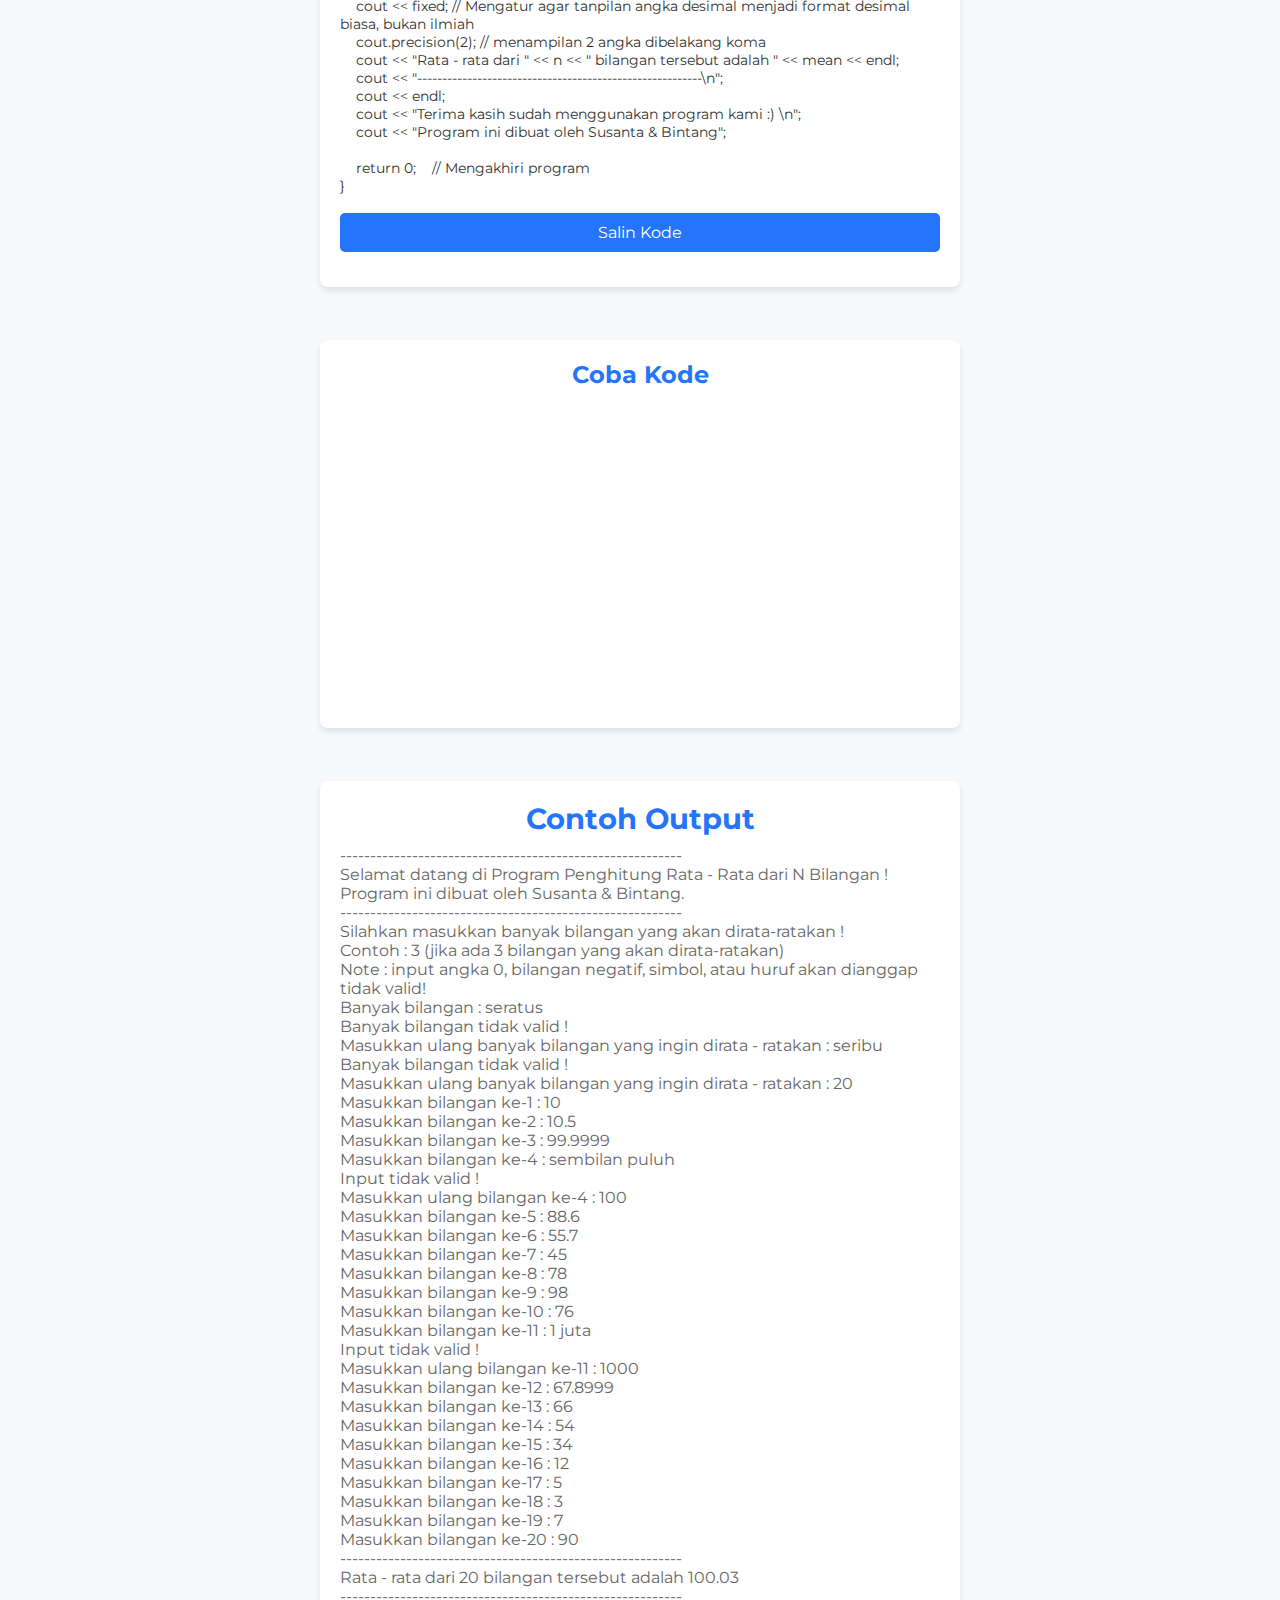
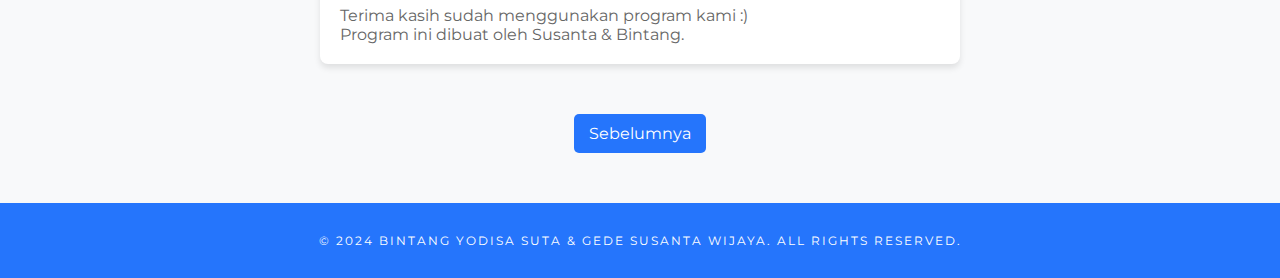
<file: materi 3.html>
<!DOCTYPE html>
<html lang="en">
<head>
    <meta charset="UTF-8">
    <meta name="viewport" content="width=device-width, initial-scale=1.0">
    <link rel="stylesheet" href="materi style.css">
    <link href="https://fonts.googleapis.com/css2?family=Montserrat:wght@200;400;700;900&display=swap" rel="stylesheet">   
    <title>UTS Algoritma Pemrograman</title>
</head>
<body>
    <!-- navbar -->
    <nav class="nav-container">
        <div class="navbar-wrap">
            <ul class="my-tittle">
                <li class="first-tittle">UTS</li>
                <li class="last-tittle">ALGORITMA PEMROGRAMAN</li>
            </ul> 

            <ul class="nav-links">
                <li><a href="index.html">Home</a></li>
            </ul>
        </div>
    </nav>  
    <!-- navbar end -->

    <section>
        <!-- deskriptif -->
        <div class="inti-materi-1">
            <h2>Menghitung Rata-rata dari N Bilangan.</h2>
            <ol>
                <li>Mulai Program</li>
                <li>Inisialisasi variabel yang dibutuhkan:
                    <ul>
                        <li>Variabel (<strong>n</strong>) untuk menyimpan jumlah bilangan yang akan diproses.</li>
                        <li>Variabel (<strong>bilangan</strong>) untuk menyimpan setiap bilangan yang diinputkan.</li>
                        <li>Variabel (<strong>sum</strong>) yang diinisialisasi dengan nilai 0 untuk menyimpan total dari semua bilangan.</li>
                        <li>Variabel (<strong>mean</strong>) untuk menyimpan hasil perhitungan rata-rata.</li>
                        <li>Variabel (<strong>input</strong>) untuk menampung input sementara dari pengguna.</li>
                    </ul>
                </li>
                <li>Tampilkan header program:
                    <ul>
                        <li>Cetak garis pembatas menggunakan karakter "-".</li>
                        <li>Cetak pesan "Selamat datang di Program Penghitung Rata-Rata dari N Bilangan".</li>
                        <li>Cetak informasi pembuat program "Program ini dibuat oleh Susanta & Bintang".</li>
                        <li>Cetak garis pembatas menggunakan karakter "-".</li>
                    </ul>
                </li>
                <li>Proses input jumlah bilangan:
                    <ul>
                        <li>Tampilkan instruksi cara memasukkan jumlah bilangan.</li>
                        <li>Tampilkan contoh input yang benar.</li>
                        <li>Tampilkan peringatan bahwa angka 0, bilangan negatif, simbol, atau huruf tidak valid.</li>
                    </ul>
                </li>
                <li>Perulangan sampai bertemu <strong>break</strong>:
                    <ul>
                        <li>Input sementara ke variabel (<strong>input</strong>).</li>
                        <li>Baca input dari pengguna.</li>
                    </ul>
                </li>
                <li>Kondisi Jika:
                    <ul>
                        <li>Jika input berhasil dikonversi ke variabel (<strong>n</strong>) dan berupa bilangan positif & tidak ada karakter lain:
                            <ul>
                                <li>Keluar dari perulangan / break.</li>
                            </ul>
                        </li>
                        <li>Jika input tidak valid:
                            <ul>
                                <li>Tampilkan pesan "Banyak bilangan tidak valid!".</li>
                                <li>Minta pengguna memasukkan ulang input.</li>
                                <li>Ulangi proses validasi sampai input benar.</li>
                            </ul>
                        </li>
                    </ul>
                </li>
                <li>Untuk setiap bilangan dari 1 sampai <strong>n</strong>, lakukan:
                    <ul>
                        <li>Tampilkan pesan "Masukkan bilangan ke-[nomor urut]".</li>
                        <li>Perulangan sampai bertemu <strong>break</strong>:
                            <ul>
                                <li>Input sementara ke variabel (<strong>input</strong>).</li>
                                <li>Baca input dari pengguna.</li>
                            </ul>
                        </li>
                        <li>Kondisi Jika:
                            <ul>
                                <li>Jika input berupa bilangan valid dan tidak ada karakter lain:
                                    <ul>
                                        <li>Simpan nilai ke variabel (<strong>bilangan</strong>).</li>
                                        <li>Hitung (<strong>sum</strong>) + (<strong>bilangan</strong>).</li>
                                        <li>Keluar dari perulangan / break.</li>
                                    </ul>
                                </li>
                                <li>Jika input tidak valid:
                                    <ul>
                                        <li>Tampilkan pesan "Input tidak valid!".</li>
                                        <li>Minta pengguna memasukkan ulang bilangan.</li>
                                        <li>Ulangi proses validasi sampai input benar.</li>
                                    </ul>
                                </li>
                            </ul>
                        </li>
                    </ul>
                </li>
                <li>Hitung rata-rata:
                    <ul>
                        <li>Bagi total (<strong>sum</strong>) dengan variabel (<strong>n</strong>).</li>
                        <li>Simpan hasil pembagian ke dalam variabel (<strong>mean</strong>).</li>
                        <li>Atur (<strong>mean</strong>) agar menampilkan format desimal biasa.</li>
                        <li>Atur (<strong>mean</strong>) agar menampilkan 2 angka setelah desimal.</li>
                    </ul>
                </li>
                <li>Tampilkan hasil:
                    <ul>
                        <li>Cetak garis pembatas menggunakan karakter "-".</li>
                        <li>Tampilkan pesan "Rata-rata dari (<strong>n</strong>) bilangan tersebut adalah (<strong>mean</strong>).</li>
                        <li>Cetak garis pembatas menggunakan karakter "-".</li>
                        <li>Tampilkan ucapan terima kasih.</li>
                        <li>Tampilkan kredit pembuat program.</li>
                    </ul>
                </li>
                <li>Selesai Program</li>
            </ol>
        </div>
        
        
        <!-- deskriptif end -->

        <!-- flowchart -->
        <div class="inti-materi-2">
            <h2>Flowchart</h2>
            <img src="rata rata gambar.jpg" class="flowchart-1">
        </div>
        <!-- flowchart end -->

        <!-- implementasi code -->
        <div class="inti-materi-3">
            <div>
                <h2>
                    Implementasi Code
                </h2>
            </div>

            <pre id="code-block">
#include &lt;iostream&gt;     // Library untuk input output
#include &lt;string&gt;      // Library untuk menggunakan tipe data string
#include &lt;sstream&gt;     // Library untuk konversi dan validasi input menggunakan stringstream
using namespace std;
                    
int main(){
    // Deklarasi variabel yang dibutuhkan
    int n;              // Variabel untuk menyimpan banyaknya bilangan
    long double bil;         // Variabel untuk menyimpan input bilangan
    long double sum = 0;     // Variabel untuk menyimpan jumlah total bilangan, diinisialisasi 0
    long double mean;        // Variabel untuk menyimpan hasil rata-rata
    string input;       // Variabel untuk menyimpan input dari user sebelum divalidasi
                      
    // Menampilkan header program dan informasi pembuat
    cout &lt;&lt; endl;
    cout &lt;&lt; "---------------------------------------------------------\n";
    cout &lt;&lt; "Selamat datang di Program Penghitung Rata - Rata dari N Bilangan ! \n" ;
    cout &lt;&lt; "Program ini dibuat oleh Susanta & Bintang. \n";
    cout &lt;&lt; "---------------------------------------------------------\n";
    cout &lt;&lt; endl;
                    
    // Menampilkan instruksi penggunaan program
    cout &lt;&lt; "Silahkan masukkan banyak bilangan yang akan dirata-ratakan ! \n \n";
    cout &lt;&lt; "Contoh \t \t \t: 3 (jika ada 3 bilangan yang akan dirata-ratakan) \n";
    cout &lt;&lt; "Note \t \t \t: input angka 0, bilangan negatif, simbol, atau huruf akan dianggap tidak valid! \n";
    cout &lt;&lt; "Banyak bilangan \t: ";
                    
    // Loop pertama - Validasi input banyaknya bilangan
    while (true){
        getline(cin,input);          // Membaca input user sebagai string
        stringstream x(input);       // Membuat objek stringstream untuk validasi
                    
        // Validasi input banyaknya bilangan
        // x >> n    : mengecek apakah input bisa dikonversi ke number
        // n > 0     : memastikan input lebih besar dari 0
        // x.eof()   : memastikan tidak ada karakter tambahan
        if (x >> n && n > 0 && x.eof()) {
            break;    // Keluar dari loop jika input valid
        }   else {
            // Pesan error jika input tidak valid
            cout &lt;&lt; endl;
            cout &lt;&lt; "Banyak bilangan tidak valid ! \n";
            cout &lt;&lt; "Masukkan ulang banyak bilangan yang ingin dirata - ratakan : ";
        }
    }
                    
    // Loop kedua - Input dan validasi setiap bilangan
    for (int i=1;i&lt;=n;i++){
        cout &lt;&lt; endl;
        cout &lt;&lt; "Masukkan bilangan ke-" &lt;&lt; i &lt;&lt; " : ";
                    
        // Loop dalam - Validasi setiap input bilangan
        while (true) {
            getline(cin,input);        // Membaca input bilangan
            stringstream x(input);     // Membuat stringstream untuk validasi
                    
            // Validasi input bilangan
            // x >> bil  : mengecek apakah input bisa dikonversi ke number
            // x.eof()   : memastikan tidak ada karakter tambahan
            if (x >> bil && x.eof()) {
                sum += bil;    // Menambahkan bilangan ke total
                break;    // Keluar dari loop jika input valid
            }   else {
                // Pesan error jika input tidak valid
                cout &lt;&lt; endl;
                cout &lt;&lt; "Input tidak valid ! \n";
                cout &lt;&lt; "Masukkan ulang bilangan ke-" &lt;&lt; i &lt;&lt; " : ";
            }
                    
                          
        }   
    }
                    
    // Menghitung rata-rata
    mean = sum /= n;   // Membagi total dengan banyaknya bilangan
                    
    // Menampilkan hasil perhitungan
    cout &lt;&lt; endl;
    cout &lt;&lt; "---------------------------------------------------------\n";
    cout &lt;&lt; fixed; // Mengatur agar tanpilan angka desimal menjadi format desimal biasa, bukan ilmiah 
    cout.precision(2); // menampilan 2 angka dibelakang koma
    cout &lt;&lt; "Rata - rata dari " &lt;&lt; n &lt;&lt; " bilangan tersebut adalah " &lt;&lt; mean &lt;&lt; endl;
    cout &lt;&lt; "---------------------------------------------------------\n";
    cout &lt;&lt; endl;
    cout &lt;&lt; "Terima kasih sudah menggunakan program kami :) \n";
    cout &lt;&lt; "Program ini dibuat oleh Susanta & Bintang";
                      
    return 0;    // Mengakhiri program
}
            </pre>

            <button class="copy-btn" onclick="copyCode()">Salin Kode</button>
            
            <script src="copy code.js"></script>
        </div>

         <div class="coba-kode">
            <h2 class="judul-run">Coba Kode</h2>                            
            <iframe class="link-run" width="100%" height="300" src="https://www.online-ide.com/AE9o4rNI70" frameborder="0"></iframe>
        </div>
        
        <!-- implementasi code -->

        <div class="inti-materi-4">
            <div>
                <h2>
                    Contoh Output
                </h2>
                <p>---------------------------------------------------------</p>
                <p>Selamat datang di Program Penghitung Rata - Rata dari N Bilangan !</p>
                <p>Program ini dibuat oleh Susanta & Bintang.</p>
                <p>---------------------------------------------------------</p>
                <p>Silahkan masukkan banyak bilangan yang akan dirata-ratakan !</p>
                <p>Contoh                  : 3 (jika ada 3 bilangan yang akan dirata-ratakan)</p>
                <p>Note                    : input angka 0, bilangan negatif, simbol, atau huruf akan dianggap tidak valid!</p>
                <p>Banyak bilangan         : seratus</p>
                <p>Banyak bilangan tidak valid !</p>
                <p>Masukkan ulang banyak bilangan yang ingin dirata - ratakan : seribu</p>
                <p>Banyak bilangan tidak valid !</p>
                <p>Masukkan ulang banyak bilangan yang ingin dirata - ratakan : 20</p>
                <p>Masukkan bilangan ke-1 : 10</p>
                <p>Masukkan bilangan ke-2 : 10.5</p>
                <p>Masukkan bilangan ke-3 : 99.9999</p>
                <p>Masukkan bilangan ke-4 : sembilan puluh</p>
                <p>Input tidak valid !</p>
                <p>Masukkan ulang bilangan ke-4 : 100</p>
                <p>Masukkan bilangan ke-5 : 88.6</p>
                <p>Masukkan bilangan ke-6 : 55.7</p>
                <p>Masukkan bilangan ke-7 : 45</p>
                <p>Masukkan bilangan ke-8 : 78</p>
                <p>Masukkan bilangan ke-9 : 98</p>
                <p>Masukkan bilangan ke-10 : 76</p>
                <p>Masukkan bilangan ke-11 : 1 juta</p>
                <p>Input tidak valid !</p>
                <p>Masukkan ulang bilangan ke-11 : 1000</p>
                <p>Masukkan bilangan ke-12 : 67.8999</p>
                <p>Masukkan bilangan ke-13 : 66</p>
                <p>Masukkan bilangan ke-14 : 54</p>
                <p>Masukkan bilangan ke-15 : 34</p>
                <p>Masukkan bilangan ke-16 : 12</p>
                <p>Masukkan bilangan ke-17 : 5</p>
                <p>Masukkan bilangan ke-18 : 3</p>
                <p>Masukkan bilangan ke-19 : 7</p>
                <p>Masukkan bilangan ke-20 : 90</p>
                <p>---------------------------------------------------------</p>
                <p>Rata - rata dari 20 bilangan tersebut adalah 100.03</p>
                <p>---------------------------------------------------------</p>
                <p>Terima kasih sudah menggunakan program kami :)</p>
                <p>Program ini dibuat oleh Susanta & Bintang.</p>
                
            </div>
        </div>
        <div class="next-tbl">
            <ul class="tombol-next">
                <li><a href="materi 2.html">Sebelumnya</a></li>
            </ul> 
        </div>
    </section>
    <footer class="copyright">
        <div>
            <p>&copy; 2024 Bintang Yodisa Suta & Gede Susanta Wijaya. All rights reserved.</p>
        </div>
    </footer> 
    <!-- footer end -->
</body>
</html>
</file>
<file: style.css>
*, html, body {
    margin: 0;
    padding: 0;
    font-family: 'Montserrat', sans-serif;
}

body {
    margin: 0;
    font-family: 'Montserrat', sans-serif;
    background-color: #ffffff;
    color: #333;
}

.nav-container {
    background: #2575fc;
    padding: 20px 30px;
    box-shadow: 0 4px 6px rgba(0, 0, 0, 0.1);
}

.navbar-wrap {
    display: flex;
    justify-content: center;
    align-items: center;
}

.my-tittle {
    list-style: none;
    display: flex;
    gap: 10px;
    color: white;
    font-size: 1.5rem;
    margin: 0;
    padding: 0;
    text-transform: uppercase;
    letter-spacing: 2px;
}

.perkenalan-container {
    display: grid;
    grid-template-columns: repeat(auto-fit, minmax(300px, 1fr));
    gap: 20px;
    padding: 40px;
    text-align: center;
    background-color: #ffffff;
    box-shadow: 0 4px 6px rgba(0, 0, 0, 0.1);
    margin: 20px;
    border-radius: 8px;
}

.bintang, .santa {
    display: flex;
    justify-content: center;
}

.bintang img, .santa img {
    width: 150px;
    height: 150px;
    object-fit: cover;
    border-radius: 50%;
}

.bintang-text, .santa-text {
    margin-top: 10px;
    font-size: 1.1rem;
    font-weight: bold;
    color: #333;
}

main {
    padding: 20px;
}

.content-conteiner-1, .content-conteiner-2, .content-conteiner-3 {
    display: grid;
    grid-template-columns: repeat(auto-fit, minmax(700px, 1fr));
    gap: 30px;
    margin-bottom: 30px;
}

.content-post-1, .content-post-2, .content-post-3 {
    background-color: #ffffff;
    padding: 50px;
    border-radius: 8px;
    box-shadow: 0 4px 6px rgba(0, 0, 0, 0.1);
    text-align: center;
    transition: transform 0.2s, box-shadow 0.2s;
    min-height: 140px; 
    display: flex;
    flex-direction: column;
    justify-content: space-between;
}

.content-post-1:hover, .content-post-2:hover, .content-post-3:hover {
    transform: translateY(-5px);
    box-shadow: 0 6px 12px rgba(0, 0, 0, 0.2);
}

.content-post-1 h2, .content-post-2 h2, .content-post-3 h2 {
    font-size: 20px;
    color: #2575fc;
    margin-bottom: 10px;
}

.content-post-1 p, .content-post-2 p, .content-post-3 p {
    font-size: 15px;
    color: #555;
    margin-bottom: 20px;
}

.content-links-1, .content-links-2, .content-links-3 {
    list-style: none;
    padding: 0;
}

.content-links-1 li a, .content-links-2 li a, .content-links-3 li a {
    text-decoration: none;
    background-color: #2575fc;
    color: white;
    padding: 10px 15px;
    border-radius: 5px;
    transition: background-color 0.2s;
}

.content-links-1 li a:hover, .content-links-2 li a:hover, .content-links-3 li a:hover {
    background-color: #2575fc;
}

.copyright {
    background: #2575fc;
    padding: 30px 20px; 
    box-shadow: 0 4px 6px rgba(0, 0, 0, 0.1);
    display: flex;
    justify-content: center;
    align-items: center;
    list-style: none;
    gap: 50px;
    color: white;
    font-size: 0.75rem; /* Ukuran font diperkecil */
    margin: 0;
    text-transform: uppercase;
    letter-spacing: 2px;
}
</file>
<file: materi style.css>
*, html, body {
    margin: 0;
    padding: 0;
    font-family: 'Montserrat', sans-serif;
}

body {
    margin: 0;
    font-family: 'Montserrat', sans-serif;
    background-color: #f8f9fa;
    color: #333;
}

.nav-container {
    background: #2575fc;
    padding: 20px 30px;
    box-shadow: 0 4px 6px rgba(0, 0, 0, 0.1);
    position: sticky; 
    top: 0;
    z-index: 1000;
}

.navbar-wrap {
    display: flex;
    justify-content: center; 
    align-items: center;
    position: relative; 
}

.my-tittle {
    list-style: none;
    display: flex;
    gap: 10px;
    color: white;
    font-size: 1.5rem;
    margin: 0;
    padding: 0;
    text-transform: uppercase;
    letter-spacing: 2px;
}

.nav-links {
    list-style: none; 
    position: absolute; 
    right: 30px; 
    top: 50%; 
    transform: translateY(-50%); 
    margin: 0; 
    padding: 0; 
}

.nav-links li {
    list-style: none; 
}

.nav-links a {
    text-decoration: none;
    color: white;
    font-size: 1rem;
    font-weight: 600;
    padding: 8px 15px;
    border-radius: 5px;
    transition: background-color 0.3s ease, color 0.3s ease;
}

.nav-links a:hover {
    background-color: #ffffff;
    color: #2575fc;
}

.inti-materi-1 {
    margin: 50px auto;
    padding: 20px;
    background-color: #ffffff;
    border-radius: 8px;
    box-shadow: 0 4px 6px rgba(0, 0, 0, 0.1);
    max-width: 600px;
}

.inti-materi-1 h2 {
    text-align: center;
    font-size: 1.8rem;
    margin-bottom: 10px;
    color: #2575fc;
}

.inti-materi-1 p {
    text-align: left;
    font-size: 1rem;
    color: #666;
}

.inti-materi-1 ol {
    padding-left: 20px; 
    margin-top: 10px;
}

.inti-materi-1 ol li {
    margin-bottom: 15px; 
    line-height: 1.5; 
}

.inti-materi-1 ul {
    padding-left: 20px; 
    margin-top: 5px;
}

.inti-materi-1 ul li {
    margin-bottom: 10px; 
    font-size: 14px; 
}


.inti-materi-2 {
    text-align: center;
    margin: 20px auto;
    padding: 20px;
    background-color: #ffffff;
    border-radius: 8px;
    box-shadow: 0 4px 6px rgba(0, 0, 0, 0.1);
    max-width: 600px;
}

.inti-materi-2 h2 {
    font-size: 1.8rem;
    margin-bottom: 20px;
    color: #2575fc;
}

.inti-materi-2 img {
    max-width: 100%;
    border-radius: 8px;
}

.inti-materi-3 h2 {
    font-size: 1.5rem;
    color: #2575fc;
    text-align: center;
    margin-bottom: 15px;
}

.inti-materi-3 {
    background-color: #ffffff;
    padding: 20px;
    border-radius: 8px;
    font-family: 'Montserrat', sans-serif;
    margin: 53px auto;
    max-width: 600px;
    box-shadow: 0 4px 6px rgba(0, 0, 0, 0.1);
}

.inti-materi-3 pre {
    margin: 0;
    color: #333;
    font-size: 0.9rem;
    white-space: pre-wrap;
}

.copy-btn {
    background-color: #2575fc;
    color: white;
    border: none;
    padding: 10px 15px;
    border-radius: 5px;
    cursor: pointer;
    font-size: 1rem;
    margin-bottom: 15px;
    display: block;
    width: 100%;
    text-align: center;
    transition: background-color 0.3s ease;
}

.copy-btn:hover {
    background-color: #0a56d8;
}

.coba-kode{
    background-color: #ffffff;
    padding: 20px;
    border-radius: 8px;
    font-family: 'Montserrat', sans-serif;
    margin: 53px auto;
    max-width: 600px;
    box-shadow: 0 4px 6px rgba(0, 0, 0, 0.1);
}

.judul-run{
    font-size: 1.5rem;
    color: #2575fc;
    text-align: center;
    margin-bottom: 15px;
}

.inti-materi-4 {
    margin: 50px auto;
    padding: 20px;
    background-color: #ffffff;
    border-radius: 8px;
    box-shadow: 0 4px 6px rgba(0, 0, 0, 0.1);
    max-width: 600px;
}

.inti-materi-4 h2 {
    text-align: center;
    font-size: 1.8rem;
    margin-bottom: 10px;
    color: #2575fc;
}

.inti-materi-4 p {
    text-align: left;
    font-size: 1rem;
    color: #666;
}

.next-tbl {
    display: flex;
    justify-content: center; 
    align-items: center; 
    gap: 20px; 
    margin-top: 20px; 
    margin-bottom: 50px; 
}


.tombol-next {
    list-style: none; 
    background-color: #2575fc;
    color: white;
    border: none;
    padding: 10px 15px;
    border-radius: 5px;
    cursor: pointer;
    font-size: 1rem;
    text-align: center;
    width: auto; 
    transition: background-color 0.3s ease;
}

.tombol-back {
    list-style: none; 
    background-color: #2575fc;
    color: white;
    border: none;
    padding: 10px 15px;
    border-radius: 5px;
    cursor: pointer;
    font-size: 1rem;
    text-align: center;
    transition: background-color 0.3s ease;
}
.tombol-next:hover {
    background-color: #0a56d8;
}

.tombol-back:hover {
    background-color: #0a56d8;
}

.tombol-next a {
    text-decoration: none; 
    color: white;
    display: inline-block; 
}

.tombol-back a {
    text-decoration: none; 
    color: white;
    display: inline-block; 
}

.copyright {
    background: #2575fc;
    padding: 30px 20px; 
    box-shadow: 0 4px 6px rgba(0, 0, 0, 0.1);
    display: flex;
    justify-content: center;
    align-items: center;
    list-style: none;
    gap: 50px;
    color: white;
    font-size: 0.75rem; 
    margin: 0;
    text-transform: uppercase;
    letter-spacing: 2px;
}
</file>
